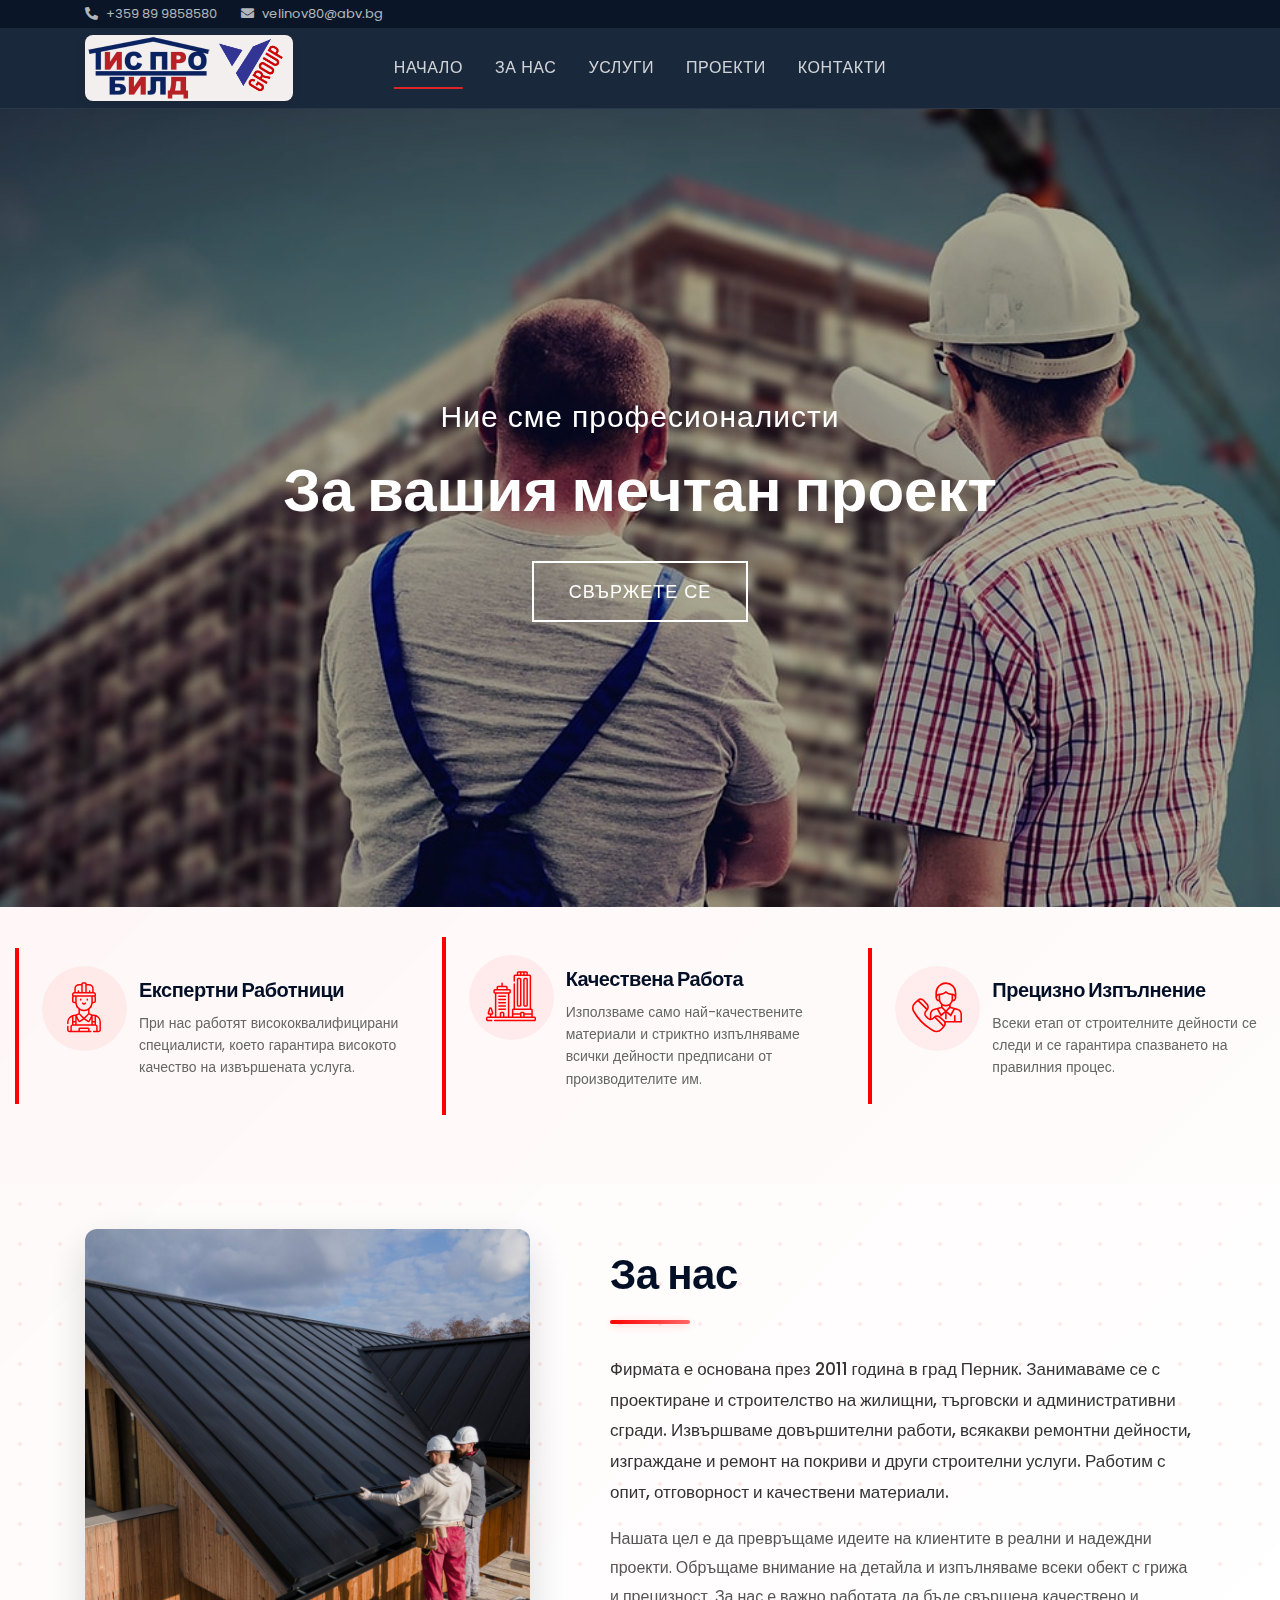
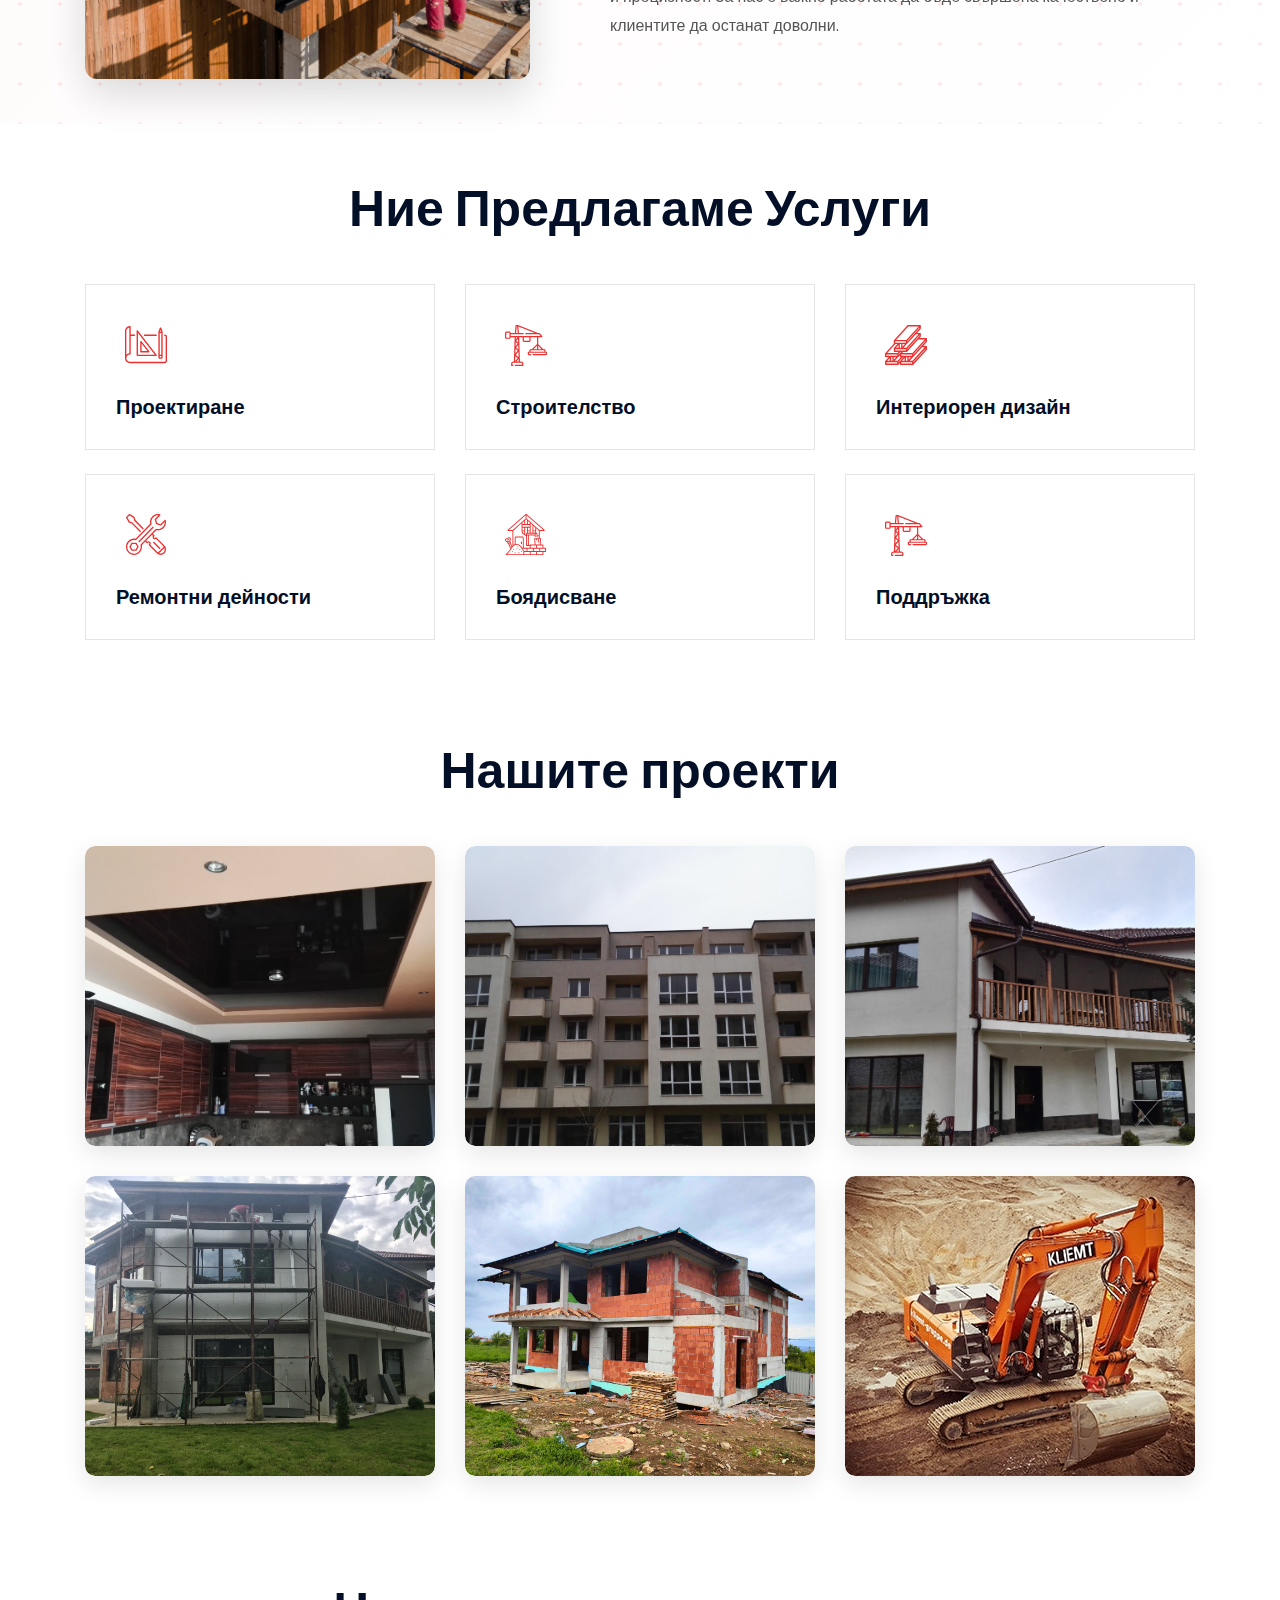
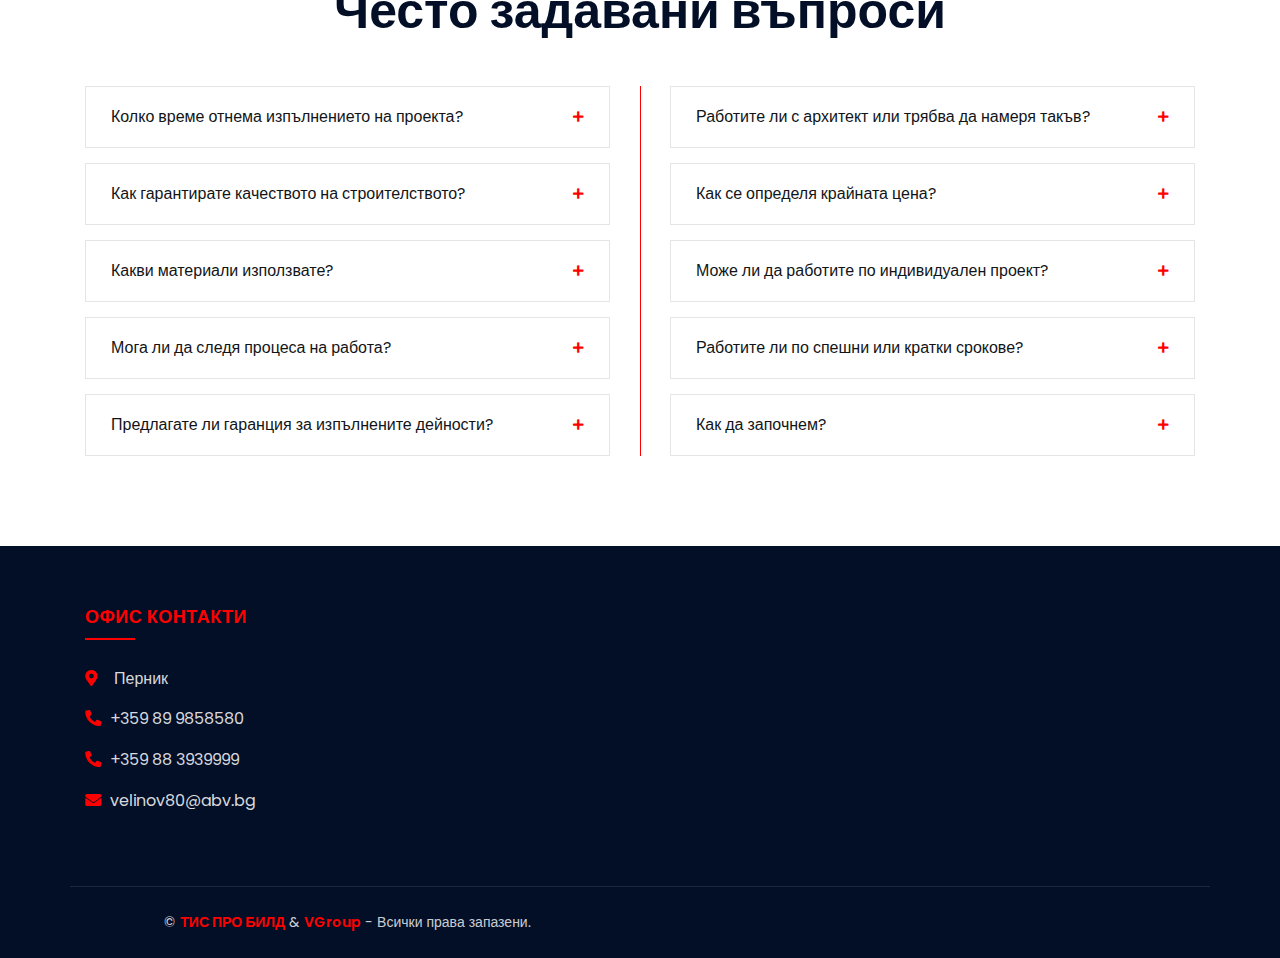
<file: index.html>
<!DOCTYPE html>
<html lang="bg">
 
  <head>
    <meta charset="utf-8" />
    <title>ТИС ПРО БИЛД & VGroup - Строителни Услуги Перник</title>
    <meta content="width=device-width, initial-scale=1.0" name="viewport" />
    <meta content="строителни услуги, строителство Перник, ремонти, покриви" name="keywords" />
    <meta content="ТИС ПРО БИЛД и VGroup - професионални строителни услуги в Перник" name="description" />

    <!-- Favicon -->
    <link href="img/tis_pro_build_logo2.png" rel="icon" />

    <!-- Google Font -->
    <link
      href="https://fonts.googleapis.com/css2?family=Poppins:wght@100;200;300;400;500;600;700;800;900&display=swap"
      rel="stylesheet"
    />

    <!-- CSS Libraries -->
    <link
      href="https://stackpath.bootstrapcdn.com/bootstrap/4.4.1/css/bootstrap.min.css"
      rel="stylesheet"
    />
    <link
      href="https://cdnjs.cloudflare.com/ajax/libs/font-awesome/5.10.0/css/all.min.css"
      rel="stylesheet"
    />
    <link href="lib/flaticon/font/flaticon.css" rel="stylesheet" />
    <link href="lib/animate/animate.min.css" rel="stylesheet" />
    <link href="lib/lightbox/css/lightbox.min.css" rel="stylesheet" />

    <!-- Template Stylesheet -->
    <link href="css/style.css" rel="stylesheet" />
  </head>

  <body>
  <!-- ===============================
HEADER
================================ -->
<header class="site-header">

  <!-- Top Bar -->
  <div class="top-bar">
    <div class="container">
      <div class="top-bar-inner">

        <div class="top-bar-contacts">
          <a href="tel:+359899858580" class="top-link">
            <i class="fa fa-phone-alt"></i>
            <span>+359 89 9858580</span>
          </a>

          <a href="mailto:velinov80@abv.bg" class="top-link">
            <i class="fa fa-envelope"></i>
            <span>velinov80@abv.bg</span>
          </a>
        </div>

      </div>
    </div>
  </div>
  <!-- Top Bar End -->

  <!-- Main Navigation -->
  <div class="main-nav">
    <div class="container">
      <nav class="nav-inner">

        <!-- Logos (two brands) -->
        <a href="index.html" class="nav-logo">
          <img src="img/tis_pro_build_logo2.png" alt="ТИС ПРО БИЛД">
          <img src="img/Vgroup_logo_big.png" alt="VGroup" class="partner-logo">
        </a>

        <!-- Desktop Menu -->
        <ul class="nav-menu">
          <li><a href="index.html" class="active">Начало</a></li>
          <li><a href="about.html">За нас</a></li>
          <li><a href="service.html">Услуги</a></li>
          <li><a href="portfolio.html">Проекти</a></li>
          <li><a href="contact.html">Контакти</a></li>
        </ul>

        <!-- CTA removed: kept header centered via CSS -->

        <!-- Mobile Toggle -->
        <button class="nav-toggle" aria-label="Toggle menu">
          <span></span>
          <span></span>
          <span></span>
        </button>

      </nav>
    </div>

    <!-- Mobile Menu -->
    <div class="mobile-menu">
      <a href="index.html">Начало</a>
      <a href="about.html">За нас</a>
      <a href="service.html">Услуги</a>
      <a href="portfolio.html">Проекти</a>
      <a href="contact.html">Контакти</a>

      <!-- mobile CTA removed -->
    </div>

  </div>
  <!-- Main Navigation End -->

</header>

<!-- Spacer to prevent layout jump -->
<div id="header-spacer" class="header-spacer"></div>

<!-- ===============================
PAGE CONTENT WRAPPER
================================ -->


      <!-- Carousel Start -->
      <div id="carousel" class="carousel slide" data-ride="carousel">
       
        <div class="carousel-inner">
          <div class="carousel-item active">
            <img src="img/carousel-3.jpg" alt="Carousel Image" />
            <div class="carousel-caption">
              <p class="animated fadeInRight">Ние сме професионалисти</p>
              <h1 class="animated fadeInLeft">За вашия мечтан проект</h1>
              <a
                class="btn animated fadeInUp"
                href="contact.html"
                >Свържете се</a
              >
            </div>
          </div>
        </div>
      </div>
      <!-- Carousel End -->
       <div class="wrapper">
     <!-- Fact Start -->
<div class="feature wow fadeInUp" data-wow-delay="0.1s">
  <div class="container-fluid"> <!-- changed from container-fluid to container -->
    <div class="row align-items-center">
      <div class="col-lg-4 col-md-6 mb-4"> <!-- added mb-4 for spacing on mobile -->
        <div class="feature-item">
          <div class="feature-icon">
            <i class="flaticon-worker"></i>
          </div>
          <div class="feature-text">
            <h3>Експертни Работници</h3>
            <p>При нас работят висококвалифицирани специалисти, което гарантира високото качество на извършената услуга.</p>
          </div>
        </div>
      </div>
      <div class="col-lg-4 col-md-6 mb-4">
        <div class="feature-item">
          <div class="feature-icon">
            <i class="flaticon-building"></i>
          </div>
          <div class="feature-text">
            <h3>Качествена Работа</h3>
            <p>Използваме само най-качествените материали и стриктно изпълняваме всички дейности предписани от производителите им.</p>
          </div>
        </div>
      </div>
      <div class="col-lg-4 col-md-12 mb-4">
        <div class="feature-item">
          <div class="feature-icon">
            <i class="flaticon-call"></i>
          </div>
          <div class="feature-text">
            <h3>Прецизно Изпълнение</h3>
            <p>Всеки етап от строителните дейности се следи и се гарантира спазването на правилния процес.</p>
          </div>
        </div>
      </div>
    </div>
  </div>
</div>
<!-- Fact End -->


    <!-- About Start -->
<div class="about wow fadeInUp" data-wow-delay="0.1s">
  <div class="container">
    <div class="row align-items-center">
      <!-- Image Column -->
      <div class="col-lg-5 col-md-6">
        <div class="about-img">
          <img src="img/full-shot-roofers-working-together-with-helmets-scaled.jpg" alt="About Image" />
        </div>
      </div>

      <!-- Text Column -->
      <div class="col-lg-7 col-md-6">
        <div class="about-text-wrapper">
          <div class="section-header text-left">
            <h2>За нас</h2>
          </div>
          <div class="about-text">
            <p>Фирмата е основана през 2011 година в град Перник. Занимаваме се с проектиране и строителство на жилищни, търговски и административни сгради. Извършваме довършителни работи, всякакви ремонтни дейности, изграждане и ремонт на покриви и други строителни услуги. Работим с опит, отговорност и качествени материали.</p>
            <p>Нашата цел е да превръщаме идеите на клиентите в реални и надеждни проекти. Обръщаме внимание на детайла и изпълняваме всеки обект с грижа и прецизност. За нас е важно работата да бъде свършена качествено и клиентите да останат доволни.</p>
          </div>
        </div>
      </div>
    </div>
  </div>
</div>
<!-- About End -->
     
<!-- Service Start -->
<div class="service">
  <div class="container">
    <div class="section-header text-center">
      <h2>Ние Предлагаме Услуги</h2>
    </div>

    <div class="row">

            <!-- Service 1 -->
      <div class="col-lg-4 col-md-6 mb-4 wow fadeInUp" data-wow-delay="0.1s">
        <div class="service-card">
          <div class="service-icon">
            <img src="img/proektirane.svg" alt="Проектиране">
          </div>
          <h3>Проектиране</h3>
        </div>
      </div>

      <!-- Service 2 -->
      <div class="col-lg-4 col-md-6 mb-4 wow fadeInUp" data-wow-delay="0.2s">
        <div class="service-card">
          <div class="service-icon">
            <img src="img/build.svg" alt="Строителство">
          </div>
          <h3>Строителство</h3>
        </div>
      </div>

      <!-- Service 3 -->
      <div class="col-lg-4 col-md-6 mb-4 wow fadeInUp" data-wow-delay="0.3s">
        <div class="service-card">
          <div class="service-icon">
            <img src="img/metal.svg" alt="Интериорен дизайн">
          </div>
          <h3>Интериорен дизайн</h3>
        </div>
      </div>

      <!-- Service 4 -->
      <div class="col-lg-4 col-md-6 mb-4 wow fadeInUp" data-wow-delay="0.4s">
        <div class="service-card">
          <div class="service-icon">
            <img src="img/remonti.svg" alt="Ремонтни дейности">
          </div>
          <h3>Ремонтни дейности</h3>
        </div>
      </div>

      <!-- Service 5 -->
      <div class="col-lg-4 col-md-6 mb-4 wow fadeInUp" data-wow-delay="0.5s">
        <div class="service-card">
          <div class="service-icon">
            <img src="img/grub_stroej.svg" alt="Боядисване">
          </div>
          <h3>Боядисване</h3>
        </div>
      </div>

      <!-- Service 6 -->
      <div class="col-lg-4 col-md-6 mb-4 wow fadeInUp" data-wow-delay="0.6s">
        <div class="service-card">
          <div class="service-icon">
            <img src="img/build%20(1).svg" alt="Поддръжка">
          </div>
          <h3>Поддръжка</h3>
        </div>
      </div>

    </div>
  </div>
</div>
<!-- Service End -->

        


            <!-- Portfolio Start -->
         <div class="portfolio">
  <div class="container">
    <div class="section-header text-center">
      <h2>Нашите проекти</h2>
    </div>

    <div class="row portfolio-container">

      <div class="col-lg-4 col-md-6 col-sm-12 portfolio-item wow fadeInUp" data-wow-delay="0.1s">
        <div class="portfolio-warp">
          <div class="portfolio-img">
            <a href="img/IMG_20151122_112834-scaled.jpg" data-lightbox="portfolio">
              <img src="img/IMG_20151122_112834-scaled.jpg" alt="Project image">
            </a>
          </div>
        </div>
      </div>

      <div class="col-lg-4 col-md-6 col-sm-12 portfolio-item wow fadeInUp" data-wow-delay="0.2s">
        <div class="portfolio-warp">
          <div class="portfolio-img">
            <a href="img/IMG_20151122_112617-scaled.jpg" data-lightbox="portfolio">
              <img src="img/IMG_20151122_112617-scaled.jpg" alt="Project image">
            </a>
          </div>
        </div>
      </div>

      <div class="col-lg-4 col-md-6 col-sm-12 portfolio-item wow fadeInUp" data-wow-delay="0.3s">
        <div class="portfolio-warp">
          <div class="portfolio-img">
            <a href="img/IMG_20151122_111918-scaled.jpg" data-lightbox="portfolio">
              <img src="img/IMG_20151122_111918-scaled.jpg" alt="Project image">
            </a>
          </div>
        </div>
      </div>

      <div class="col-lg-4 col-md-6 col-sm-12 portfolio-item wow fadeInUp" data-wow-delay="0.4s">
        <div class="portfolio-warp">
          <div class="portfolio-img">
            <a href="img/tispro_04.jpg" data-lightbox="portfolio">
              <img src="img/tispro_04.jpg" alt="Project image">
            </a>
          </div>
        </div>
      </div>

      <div class="col-lg-4 col-md-6 col-sm-12 portfolio-item wow fadeInUp" data-wow-delay="0.5s">
        <div class="portfolio-warp">
          <div class="portfolio-img">
            <a href="img/skelet.jpg" data-lightbox="portfolio">
              <img src="img/skelet.jpg" alt="Project image">
            </a>
          </div>
        </div>
      </div>

      <div class="col-lg-4 col-md-6 col-sm-12 portfolio-item wow fadeInUp" data-wow-delay="0.6s">
        <div class="portfolio-warp">
          <div class="portfolio-img">
            <a href="img/portfolio-6.jpg" data-lightbox="portfolio">
              <img src="img/portfolio-6.jpg" alt="Project image">
            </a>
          </div>
        </div>
      </div>

    </div>
  </div>
</div>
            <!-- Portfolio End -->

      

     <!-- FAQs Start -->
<div class="faqs">
  <div class="container">
    <div class="section-header text-center">
   
      <h2>Често задавани въпроси</h2>
    </div>
    <div class="row">
      <div class="col-md-6">
        <div id="accordion-1">

          <!-- 1 -->
          <div class="card wow fadeInLeft" data-wow-delay="0.1s">
            <div class="card-header">
              <a class="card-link collapsed" data-toggle="collapse" href="#collapseOne">
                Колко време отнема изпълнението на проекта?
              </a>
            </div>
            <div id="collapseOne" class="collapse" data-parent="#accordion-1">
              <div class="card-body">
                Нашият екип работи по ясно структуриран график. Още при първата среща
                получавате точна времева рамка и редовни ъпдейти, за да знаете напредъка на всеки етап.
              </div>
            </div>
          </div>

          <!-- 2 -->
          <div class="card wow fadeInLeft" data-wow-delay="0.2s">
            <div class="card-header">
              <a class="card-link collapsed" data-toggle="collapse" href="#collapseTwo">
                Как гарантирате качеството на строителството?
              </a>
            </div>
            <div id="collapseTwo" class="collapse" data-parent="#accordion-1">
              <div class="card-body">
                Всеки етап минава през строг контрол от специалисти с дългогодишен опит.
                Работим със сертифицирани материали и доказани технологии за дълготраен резултат.
              </div>
            </div>
          </div>

          <!-- 3 -->
          <div class="card wow fadeInLeft" data-wow-delay="0.3s">
            <div class="card-header">
              <a class="card-link collapsed" data-toggle="collapse" href="#collapseThree">
                Какви материали използвате?
              </a>
            </div>
            <div id="collapseThree" class="collapse" data-parent="#accordion-1">
              <div class="card-body">
                Използваме материали от утвърдени производители. Даваме няколко варианта според
                бюджета и изискванията на клиента, така че да изберем най-доброто решение.
              </div>
            </div>
          </div>

          <!-- 4 -->
          <div class="card wow fadeInLeft" data-wow-delay="0.4s">
            <div class="card-header">
              <a class="card-link collapsed" data-toggle="collapse" href="#collapseFour">
                Мога ли да следя процеса на работа?
              </a>
            </div>
            <div id="collapseFour" class="collapse" data-parent="#accordion-1">
              <div class="card-body">
                Разбира се. Предоставяме постоянна обратна връзка, снимки и информация за напредъка.
                Прозрачността е един от основните ни принципи.
              </div>
            </div>
          </div>

          <!-- 5 -->
          <div class="card wow fadeInLeft" data-wow-delay="0.5s">
            <div class="card-header">
              <a class="card-link collapsed" data-toggle="collapse" href="#collapseFive">
                Предлагате ли гаранция за изпълнените дейности?
              </a>
            </div>
            <div id="collapseFive" class="collapse" data-parent="#accordion-1">
              <div class="card-body">
                Да — предоставяме гаранция за всички извършени дейности, съобразена с техния вид.
                Работим така, че гаранцията да е просто спокойствие, а не необходимост.
              </div>
            </div>
          </div>

        </div>
      </div>

      <!-- SECOND COLUMN -->
      <div class="col-md-6">
        <div id="accordion-2">

          <!-- 6 -->
          <div class="card wow fadeInRight" data-wow-delay="0.1s">
            <div class="card-header">
              <a class="card-link collapsed" data-toggle="collapse" href="#collapseSix">
                Работите ли с архитект или трябва да намеря такъв?
              </a>
            </div>
            <div id="collapseSix" class="collapse" data-parent="#accordion-2">
              <div class="card-body">
                Разполагаме със собствени архитекти и проектанти. Ако вече имате архитект,
                работим перфектно и с външни специалисти.
              </div>
            </div>
          </div>

          <!-- 7 -->
          <div class="card wow fadeInRight" data-wow-delay="0.2s">
            <div class="card-header">
              <a class="card-link collapsed" data-toggle="collapse" href="#collapseSeven">
                Как се определя крайната цена?
              </a>
            </div>
            <div id="collapseSeven" class="collapse" data-parent="#accordion-2">
              <div class="card-body">
                След оглед и анализ на обекта изготвяме детайлна оферта без скрити такси.
                Клиентът знае предварително пълната стойност на проекта.
              </div>
            </div>
          </div>

          <!-- 8 -->
          <div class="card wow fadeInRight" data-wow-delay="0.3s">
            <div class="card-header">
              <a class="card-link collapsed" data-toggle="collapse" href="#collapseEight">
                Може ли да работите по индивидуален проект?
              </a>
            </div>
            <div id="collapseEight" class="collapse" data-parent="#accordion-2">
              <div class="card-body">
                Да — специализирани сме в персонализирани решения. Създаваме проекти,
                изцяло съобразени с желанията и стила на клиента.
              </div>
            </div>
          </div>

          <!-- 9 -->
          <div class="card wow fadeInRight" data-wow-delay="0.4s">
            <div class="card-header">
              <a class="card-link collapsed" data-toggle="collapse" href="#collapseNine">
                Работите ли по спешни или кратки срокове?
              </a>
            </div>
            <div id="collapseNine" class="collapse" data-parent="#accordion-2">
              <div class="card-body">
                Когато спецификата позволява, мобилизираме допълнителни екипи за ускорено
                изпълнение — без компромис с качеството.
              </div>
            </div>
          </div>

          <!-- 10 -->
          <div class="card wow fadeInRight" data-wow-delay="0.5s">
            <div class="card-header">
              <a class="card-link collapsed" data-toggle="collapse" href="#collapseTen">
                Как да започнем?
              </a>
            </div>
            <div id="collapseTen" class="collapse" data-parent="#accordion-2">
              <div class="card-body">
                Свържете се с нас. Ще обсъдим вашите идеи,
                ще предложим най-доброто решение и ще подготвим точна оферта.
              </div>
            </div>
          </div>

        </div>
      </div>

    </div>
  </div>
</div>
<!-- FAQs End -->


     

     <!-- Footer Start -->
      <div class="footer wow fadeIn" data-wow-delay="0.3s">
        <div class="container">
          <div class="row">
            <div class="col-md-6 col-lg-3">
              <div class="footer-contact">
                <h2>Офис Контакти</h2>
                <p><i class="fa fa-map-marker-alt"></i> Перник</p>
                <p><i class="fa fa-phone-alt"></i>+359 89 9858580</p>
                <p><i class="fa fa-phone-alt"></i>+359 88 3939999</p>
                <p><i class="fa fa-envelope"></i>velinov80@abv.bg</p>
              </div>
            </div>
          </div>
        </div>
        <div class="container copyright">
          <div class="row">
            <div class="col-md-6">
            <p>&copy; <strong>ТИС ПРО БИЛД</strong> & <strong>VGroup</strong> - Всички права запазени.</p>
            </div>
            <div class="col-md-6">
              <!-- Credit link остава според лиценза -->
            </div>
          </div>
        </div>
      </div>
      <!-- Footer End -->

      <a href="#" class="back-to-top"><i class="fa fa-chevron-up"></i></a>
    </div>

    <!-- JavaScript Libraries -->
    <script src="https://code.jquery.com/jquery-3.4.1.min.js"></script>
    <script src="https://stackpath.bootstrapcdn.com/bootstrap/4.4.1/js/bootstrap.bundle.min.js"></script>
    <script src="lib/easing/easing.min.js"></script>
    <script src="lib/wow/wow.min.js"></script>
    
   
    <script src="lib/lightbox/js/lightbox.min.js"></script>
    
    
    

    <!-- Template Javascript -->

<script>
document.addEventListener('DOMContentLoaded', () => {
  const header = document.querySelector('.site-header');
  const spacer = document.getElementById('header-spacer');
  const scrollTopBtn = document.querySelector('.back-to-top');
  const navToggle = document.querySelector('.nav-toggle');
  const mobileMenu = document.querySelector('.mobile-menu');

  const triggerHeight = header ? header.offsetTop : 0; // only main nav

  // Scroll event
  window.addEventListener('scroll', () => {
    const scrollY = window.scrollY;

    // Fix main nav only
    if (header) {
      if (scrollY > triggerHeight) {
        header.classList.add('is-fixed');
        if (spacer) spacer.classList.add('active');
      } else {
        header.classList.remove('is-fixed');
        if (spacer) spacer.classList.remove('active');
      }
    }

    // Show scroll-to-top button (uses the anchor with class .back-to-top)
    if (scrollTopBtn) scrollTopBtn.style.display = scrollY > 300 ? 'block' : 'none';
  });

  // Scroll-to-top click
  if (scrollTopBtn) {
    scrollTopBtn.addEventListener('click', (e) => {
      e.preventDefault();
      window.scrollTo({ top: 0, behavior: 'smooth' });
    });
  }

  // Mobile menu toggle
  if (navToggle) {
    navToggle.addEventListener('click', () => {
      if (mobileMenu) mobileMenu.classList.toggle('active');
      navToggle.classList.toggle('open');
    });
  }

  // Close mobile menu on link click
  if (mobileMenu && navToggle) {
    mobileMenu.querySelectorAll('a').forEach(link => {
      link.addEventListener('click', () => {
        mobileMenu.classList.remove('active');
        navToggle.classList.remove('open');
      });
    });
  }
});
</script>
</file>
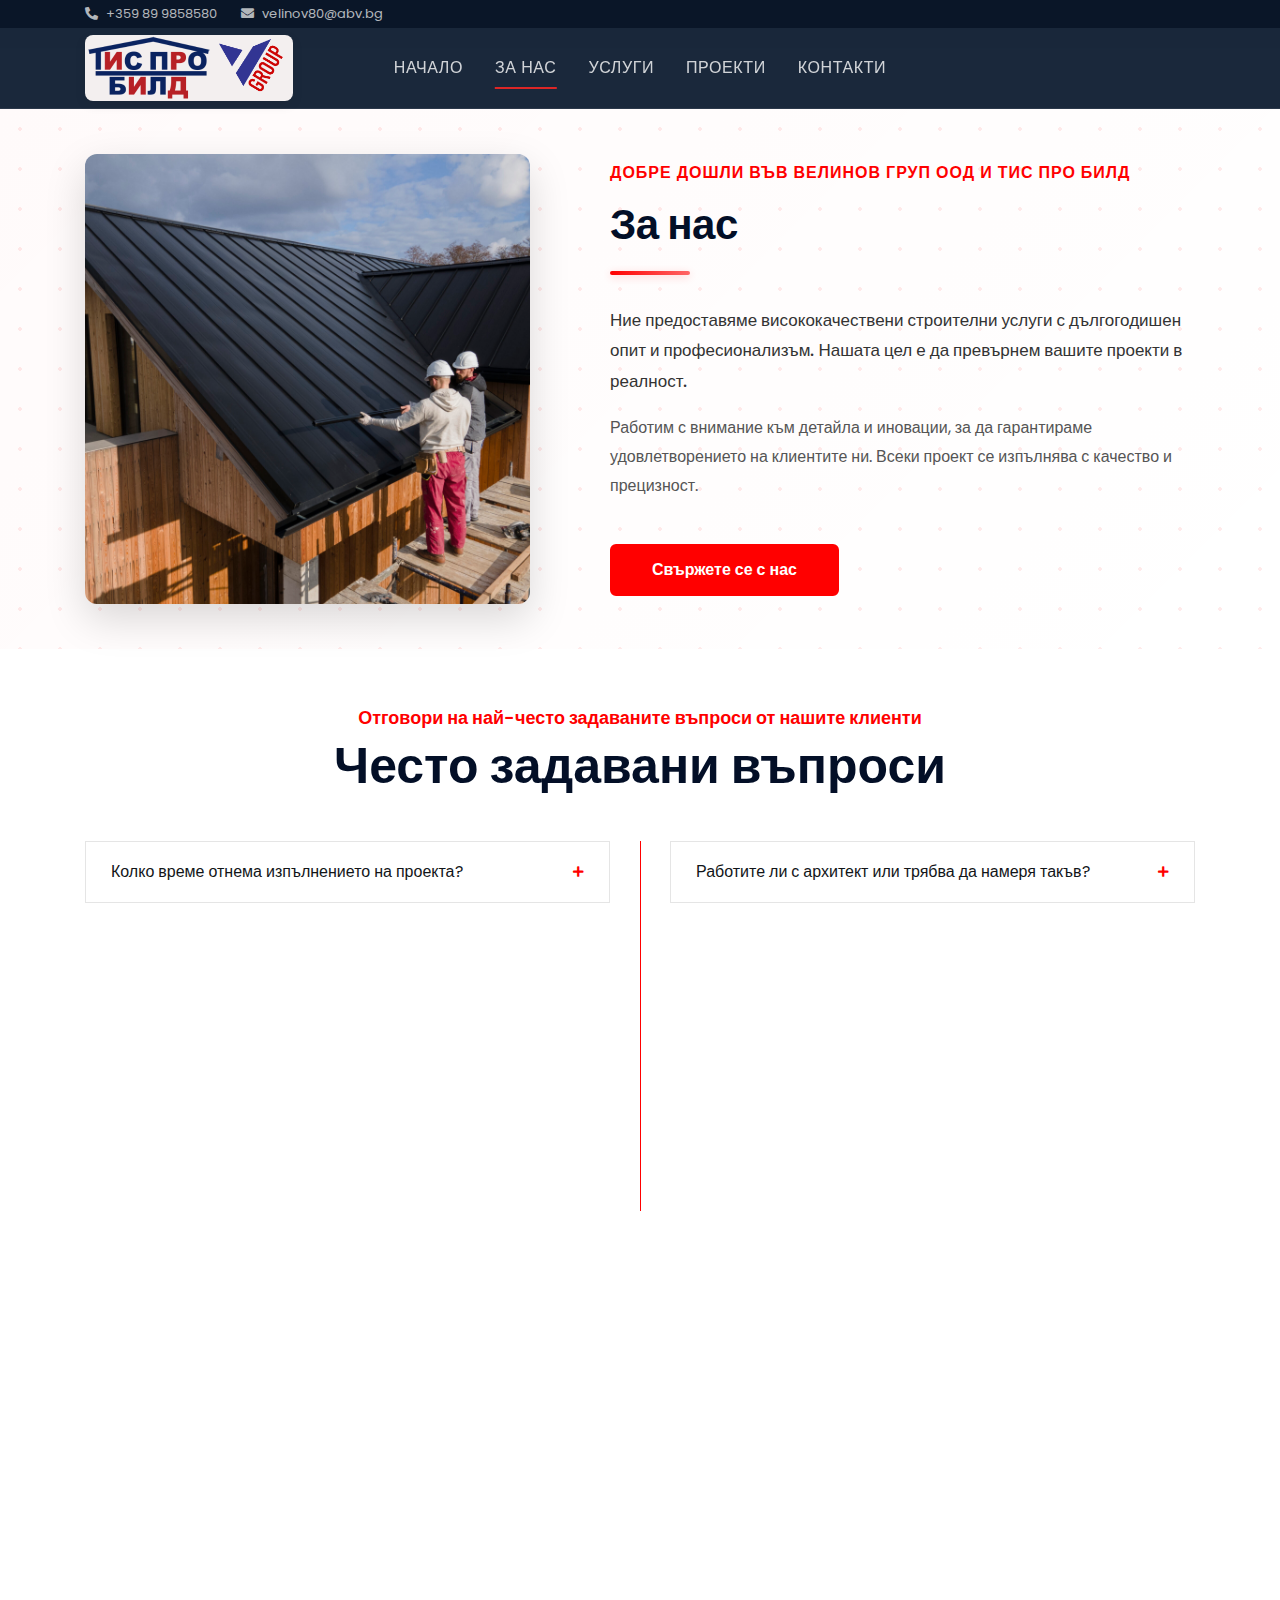
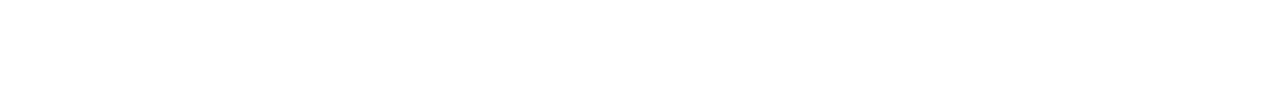
<file: about.html>
<!DOCTYPE html>
<html lang="bg">
 
  <head>
    <meta charset="utf-8" />
    <title>ТИС ПРО БИЛД & VGroup - Строителни Услуги Перник</title>
    <meta content="width=device-width, initial-scale=1.0" name="viewport" />
    <meta content="строителни услуги, строителство Перник, ремонти, покриви" name="keywords" />
    <meta content="ТИС ПРО БИЛД и VGroup - професионални строителни услуги в Перник" name="description" />

    <!-- Favicon -->
    <link href="img/tis_pro_build_logo2.png" rel="icon" />

    <!-- Google Font -->
    <link
      href="https://fonts.googleapis.com/css2?family=Poppins:wght@100;200;300;400;500;600;700;800;900&display=swap"
      rel="stylesheet"
    />

    <!-- CSS Libraries -->
    <link
      href="https://stackpath.bootstrapcdn.com/bootstrap/4.4.1/css/bootstrap.min.css"
      rel="stylesheet"
    />
    <link
      href="https://cdnjs.cloudflare.com/ajax/libs/font-awesome/5.10.0/css/all.min.css"
      rel="stylesheet"
    />
    <link href="lib/flaticon/font/flaticon.css" rel="stylesheet" />
    <link href="lib/animate/animate.min.css" rel="stylesheet" />
    <link href="lib/lightbox/css/lightbox.min.css" rel="stylesheet" />

    <!-- Template Stylesheet -->
    <link href="css/style.css" rel="stylesheet" />
  </head>

  <body>
     <!-- ===============================
HEADER
================================ -->
<header class="site-header">

  <!-- Top Bar -->
  <div class="top-bar">
    <div class="container">
      <div class="top-bar-inner">

        <div class="top-bar-contacts">
          <a href="tel:+359899858580" class="top-link">
            <i class="fa fa-phone-alt"></i>
            <span>+359 89 9858580</span>
          </a>

          <a href="mailto:velinov80@abv.bg" class="top-link">
            <i class="fa fa-envelope"></i>
            <span>velinov80@abv.bg</span>
          </a>
        </div>

      </div>
    </div>
  </div>
  <!-- Top Bar End -->

  <!-- Main Navigation -->
  <div class="main-nav">
    <div class="container">
      <nav class="nav-inner">

        <!-- Logos (two brands) -->
        <a href="index.html" class="nav-logo">
          <img src="img/tis_pro_build_logo2.png" alt="ТИС ПРО БИЛД">
          <img src="img/Vgroup_logo_big.png" alt="VGroup" class="partner-logo">
        </a>

        <!-- Desktop Menu -->
        <ul class="nav-menu">
          <li><a href="index.html" >Начало</a></li>
          <li><a href="about.html" class="active">За нас</a></li>
          <li><a href="service.html">Услуги</a></li>
          <li><a href="portfolio.html">Проекти</a></li>
          <li><a href="contact.html">Контакти</a></li>
        </ul>

        

        <!-- Mobile Toggle -->
        <button class="nav-toggle" aria-label="Toggle menu">
          <span></span>
          <span></span>
          <span></span>
        </button>

      </nav>
    </div>

    <!-- Mobile Menu -->
    <div class="mobile-menu">
      <a href="index.html">Начало</a>
      <a href="about.html">За нас</a>
      <a href="service.html">Услуги</a>
      <a href="portfolio.html">Проекти</a>
      <a href="contact.html">Контакти</a>

    </div>

  </div>
  <!-- Main Navigation End -->

</header>

<!-- Spacer to prevent layout jump -->
<div id="header-spacer" class="header-spacer"></div>

<!-- ===============================
PAGE CONTENT WRAPPER
================================ -->
<div class="wrapper">

     

      <!-- About Start -->
      <div class="about wow fadeInUp" data-wow-delay="0.1s">
        <div class="container">
          <div class="row align-items-center">
            <div class="col-lg-5 col-md-6">
              <div class="about-img">
                <img
                  src="img/full-shot-roofers-working-together-with-helmets-scaled.jpg"
                  alt="За нас"
                />
              </div>
            </div>
            <div class="col-lg-7 col-md-6">
              <div class="about-text-wrapper">
                <div class="section-header text-left">
                  <p>Добре дошли във Велинов Груп ООД и ТИС ПРО БИЛД</p>
                  <h2>За нас</h2>
                </div>
                <div class="about-text">
                  <p>
                    Ние предоставяме висококачествени строителни услуги с
                    дългогодишен опит и професионализъм. Нашата цел е да превърнем
                    вашите проекти в реалност.
                  </p>
                  <p>
                    Работим с внимание към детайла и иновации, за да гарантираме
                    удовлетворението на клиентите ни. Всеки проект се изпълнява с
                    качество и прецизност.
                  </p>
                </div>
                <div class="about-btn">
                  <a href="contact.html" class="btn">Свържете се с нас</a>
                </div>
              </div>
            </div>
          </div>
        </div>
      </div>
      <!-- About End -->

     
     

      <!-- FAQs Start -->
      <div class="faqs">
        <div class="container">
          <div class="section-header text-center">
            <p>Отговори на най-често задаваните въпроси от нашите клиенти</p>
            <h2>Често задавани въпроси</h2>
          </div>
          <div class="row">
            <div class="col-md-6">
              <div id="accordion-1">
                <!-- 1 -->
                <div class="card wow fadeInLeft" data-wow-delay="0.1s">
                  <div class="card-header">
                    <a
                      class="card-link collapsed"
                      data-toggle="collapse"
                      href="#collapseOne"
                    >
                      Колко време отнема изпълнението на проекта?
                    </a>
                  </div>
                  <div
                    id="collapseOne"
                    class="collapse"
                    data-parent="#accordion-1"
                  >
                    <div class="card-body">
                      Нашият екип работи по ясно структуриран график. Още при
                      първата среща получавате точна времева рамка и редовни
                      ъпдейти, за да знаете напредъка на всеки етап.
                    </div>
                  </div>
                </div>

                <!-- 2 -->
                <div class="card wow fadeInLeft" data-wow-delay="0.2s">
                  <div class="card-header">
                    <a
                      class="card-link collapsed"
                      data-toggle="collapse"
                      href="#collapseTwo"
                    >
                      Как гарантирате качеството на строителството?
                    </a>
                  </div>
                  <div
                    id="collapseTwo"
                    class="collapse"
                    data-parent="#accordion-1"
                  >
                    <div class="card-body">
                      Всеки етап минава през строг контрол от специалисти с
                      дългогодишен опит. Работим със сертифицирани материали и
                      доказани технологии за дълготраен резултат.
                    </div>
                  </div>
                </div>

                <!-- 3 -->
                <div class="card wow fadeInLeft" data-wow-delay="0.3s">
                  <div class="card-header">
                    <a
                      class="card-link collapsed"
                      data-toggle="collapse"
                      href="#collapseThree"
                    >
                      Какви материали използвате?
                    </a>
                  </div>
                  <div
                    id="collapseThree"
                    class="collapse"
                    data-parent="#accordion-1"
                  >
                    <div class="card-body">
                      Използваме материали от утвърдени производители. Даваме
                      няколко варианта според бюджета и изискванията на клиента,
                      така че да изберем най-доброто решение.
                    </div>
                  </div>
                </div>

                <!-- 4 -->
                <div class="card wow fadeInLeft" data-wow-delay="0.4s">
                  <div class="card-header">
                    <a
                      class="card-link collapsed"
                      data-toggle="collapse"
                      href="#collapseFour"
                    >
                      Мога ли да следя процеса на работа?
                    </a>
                  </div>
                  <div
                    id="collapseFour"
                    class="collapse"
                    data-parent="#accordion-1"
                  >
                    <div class="card-body">
                      Разбира се. Предоставяме постоянна обратна връзка, снимки
                      и информация за напредъка. Прозрачността е един от
                      основните ни принципи.
                    </div>
                  </div>
                </div>

                <!-- 5 -->
                <div class="card wow fadeInLeft" data-wow-delay="0.5s">
                  <div class="card-header">
                    <a
                      class="card-link collapsed"
                      data-toggle="collapse"
                      href="#collapseFive"
                    >
                      Предлагате ли гаранция за изпълнените дейности?
                    </a>
                  </div>
                  <div
                    id="collapseFive"
                    class="collapse"
                    data-parent="#accordion-1"
                  >
                    <div class="card-body">
                      Да — предоставяме гаранция за всички извършени дейности,
                      съобразена с техния вид. Работим така, че гаранцията да е
                      просто спокойствие, а не необходимост.
                    </div>
                  </div>
                </div>
              </div>
            </div>

            <!-- SECOND COLUMN -->
            <div class="col-md-6">
              <div id="accordion-2">
                <!-- 6 -->
                <div class="card wow fadeInRight" data-wow-delay="0.1s">
                  <div class="card-header">
                    <a
                      class="card-link collapsed"
                      data-toggle="collapse"
                      href="#collapseSix"
                    >
                      Работите ли с архитект или трябва да намеря такъв?
                    </a>
                  </div>
                  <div
                    id="collapseSix"
                    class="collapse"
                    data-parent="#accordion-2"
                  >
                    <div class="card-body">
                      Разполагаме със собствени архитекти и проектанти. Ако вече
                      имате архитект, работим перфектно и с външни специалисти.
                    </div>
                  </div>
                </div>

                <!-- 7 -->
                <div class="card wow fadeInRight" data-wow-delay="0.2s">
                  <div class="card-header">
                    <a
                      class="card-link collapsed"
                      data-toggle="collapse"
                      href="#collapseSeven"
                    >
                      Как се определя крайната цена?
                    </a>
                  </div>
                  <div
                    id="collapseSeven"
                    class="collapse"
                    data-parent="#accordion-2"
                  >
                    <div class="card-body">
                      След оглед и анализ на обекта изготвяме детайлна оферта
                      без скрити такси. Клиентът знае предварително пълната
                      стойност на проекта.
                    </div>
                  </div>
                </div>

                <!-- 8 -->
                <div class="card wow fadeInRight" data-wow-delay="0.3s">
                  <div class="card-header">
                    <a
                      class="card-link collapsed"
                      data-toggle="collapse"
                      href="#collapseEight"
                    >
                      Може ли да работите по индивидуален проект?
                    </a>
                  </div>
                  <div
                    id="collapseEight"
                    class="collapse"
                    data-parent="#accordion-2"
                  >
                    <div class="card-body">
                      Да — специализирани сме в персонализирани решения.
                      Създаваме проекти, изцяло съобразени с желанията и стила
                      на клиента.
                    </div>
                  </div>
                </div>

                <!-- 9 -->
                <div class="card wow fadeInRight" data-wow-delay="0.4s">
                  <div class="card-header">
                    <a
                      class="card-link collapsed"
                      data-toggle="collapse"
                      href="#collapseNine"
                    >
                      Работите ли по спешни или кратки срокове?
                    </a>
                  </div>
                  <div
                    id="collapseNine"
                    class="collapse"
                    data-parent="#accordion-2"
                  >
                    <div class="card-body">
                      Когато спецификата позволява, мобилизираме допълнителни
                      екипи за ускорено изпълнение — без компромис с качеството.
                    </div>
                  </div>
                </div>

                <!-- 10 -->
                <div class="card wow fadeInRight" data-wow-delay="0.5s">
                  <div class="card-header">
                    <a
                      class="card-link collapsed"
                      data-toggle="collapse"
                      href="#collapseTen"
                    >
                      Как да започнем?
                    </a>
                  </div>
                  <div
                    id="collapseTen"
                    class="collapse"
                    data-parent="#accordion-2"
                  >
                    <div class="card-body">
                      Свържете се с нас. Ще обсъдим
                      вашите идеи, ще предложим най-доброто решение и ще
                      подготвим точна оферта.
                    </div>
                  </div>
                </div>
              </div>
            </div>
          </div>
        </div>
      </div>
      <!-- FAQs End -->

      <!-- Footer Start -->
      <div class="footer wow fadeIn" data-wow-delay="0.3s">
        <div class="container">
          <div class="row">
            <div class="col-md-6 col-lg-3">
              <div class="footer-contact">
                <h2>Офис Контакти</h2>
                <p><i class="fa fa-map-marker-alt"></i> Перник</p>
                <p><i class="fa fa-phone-alt"></i>+359 89 9858580</p>
                <p><i class="fa fa-phone-alt"></i>+359 88 3939999</p>
                <p><i class="fa fa-envelope"></i>velinov80@abv.bg</p>
              </div>
            </div>
          </div>
        </div>
        <div class="container copyright">
          <div class="row">
            <div class="col-md-6">
             <p>&copy; <strong>ТИС ПРО БИЛД</strong> & <strong>VGroup</strong> - Всички права запазени.</p>
            </div>
            <div class="col-md-6">
              <!-- Credit link остава според лиценза -->
            </div>
          </div>
        </div>
      </div>
      <!-- Footer End -->

      <a href="#" class="back-to-top"><i class="fa fa-chevron-up"></i></a>
    </div>

   <!-- JavaScript Libraries -->
<script src="https://code.jquery.com/jquery-3.4.1.min.js"></script>
<script src="https://stackpath.bootstrapcdn.com/bootstrap/4.4.1/js/bootstrap.bundle.min.js"></script>
<script src="lib/easing/easing.min.js"></script>
<script src="lib/wow/wow.min.js"></script>
<script src="lib/lightbox/js/lightbox.min.js"></script>

    <!-- Template Javascript -->
    <script src="js/main.js"></script>

    <script>
document.addEventListener('DOMContentLoaded', () => {
  const header = document.querySelector('.site-header');
  const spacer = document.getElementById('header-spacer');
  const scrollTopBtn = document.querySelector('.back-to-top');
  const navToggle = document.querySelector('.nav-toggle');
  const mobileMenu = document.querySelector('.mobile-menu');

  const triggerHeight = header ? header.offsetTop : 0;

  // Scroll event
  window.addEventListener('scroll', () => {
    const scrollY = window.scrollY;

    // Fix main nav only
    if (header) {
      if (scrollY > triggerHeight) {
        header.classList.add('is-fixed');
        if (spacer) spacer.classList.add('active');
      } else {
        header.classList.remove('is-fixed');
        if (spacer) spacer.classList.remove('active');
      }
    }

    // Show scroll-to-top button
    if (scrollTopBtn) scrollTopBtn.style.display = scrollY > 300 ? 'block' : 'none';
  });

  // Scroll-to-top click
  if (scrollTopBtn) {
    scrollTopBtn.addEventListener('click', (e) => {
      e.preventDefault();
      window.scrollTo({ top: 0, behavior: 'smooth' });
    });
  }

  // Mobile menu toggle
  if (navToggle) {
    navToggle.addEventListener('click', () => {
      if (mobileMenu) mobileMenu.classList.toggle('active');
      navToggle.classList.toggle('open');
    });
  }

  // Close mobile menu on link click
  if (mobileMenu && navToggle) {
    mobileMenu.querySelectorAll('a').forEach(link => {
      link.addEventListener('click', () => {
        mobileMenu.classList.remove('active');
        navToggle.classList.remove('open');
      });
    });
  }
});
</script>
  </body>
</html>
</file>
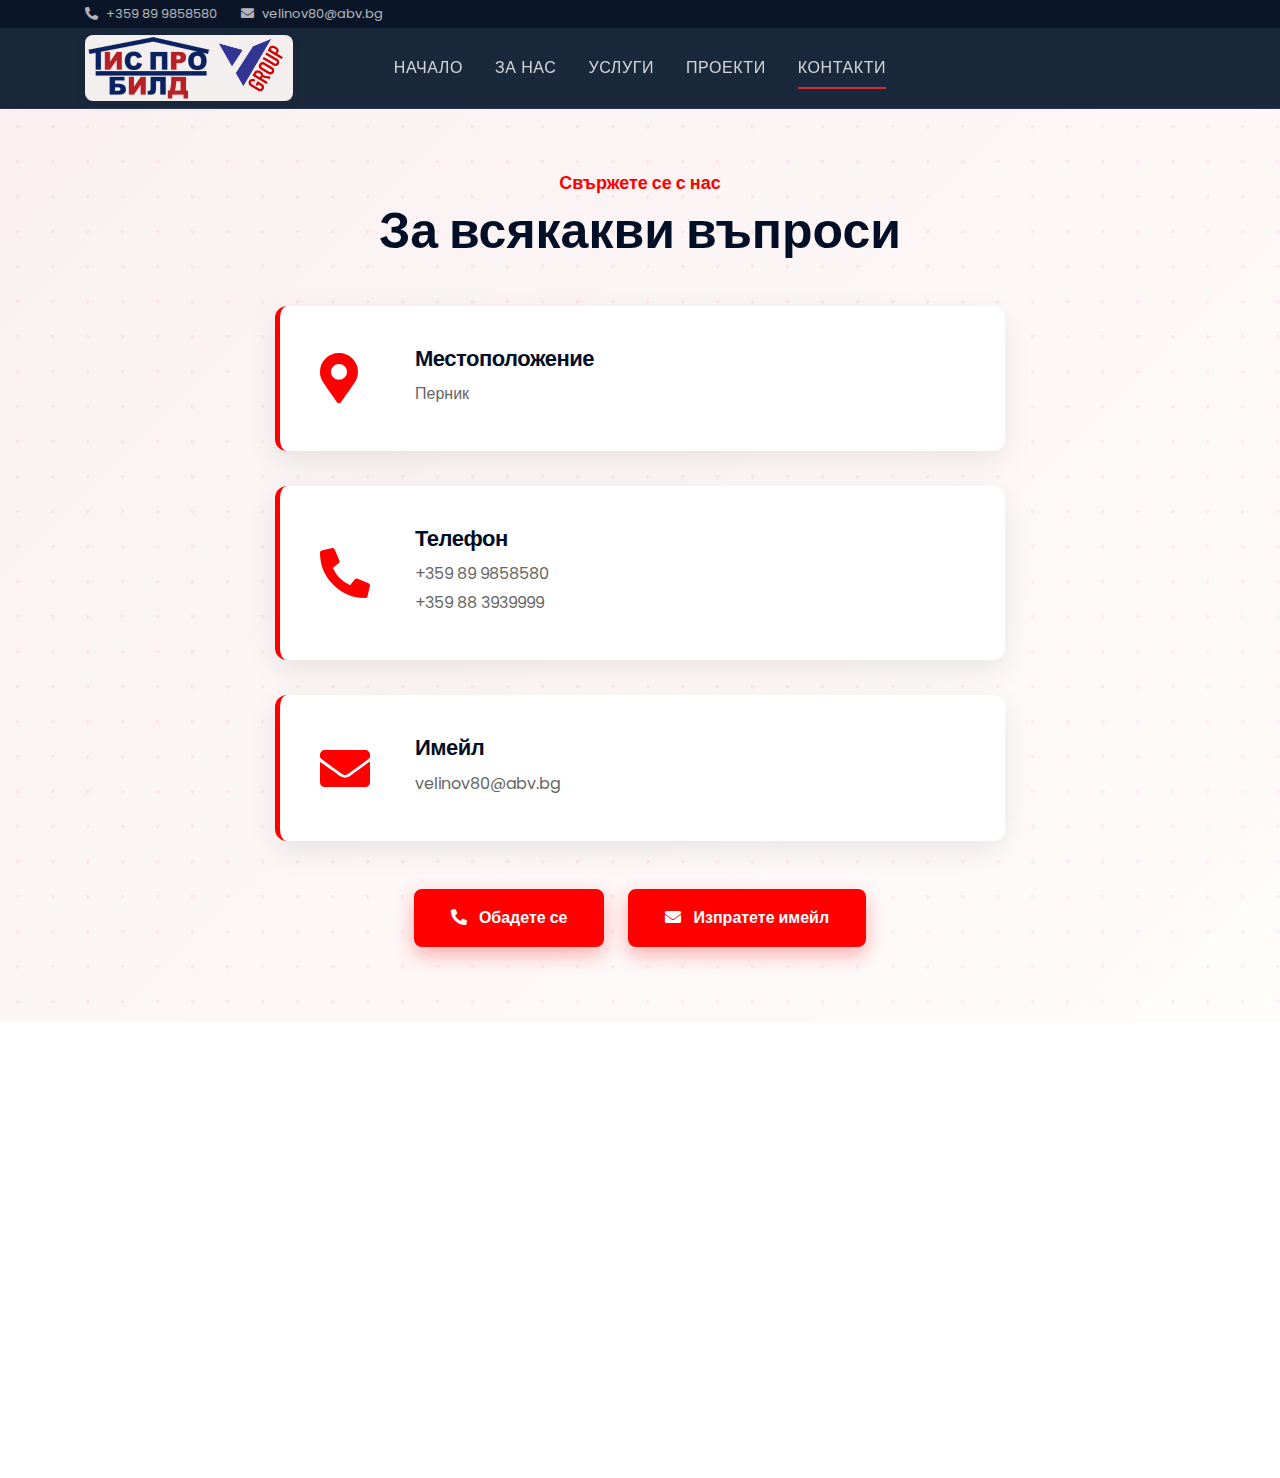
<file: contact.html>
<!DOCTYPE html>
<html lang="bg">
 
  <head>
    <meta charset="utf-8" />
    <title>ТИС ПРО БИЛД & VGroup - Строителни Услуги Перник</title>
    <meta content="width=device-width, initial-scale=1.0" name="viewport" />
    <meta content="строителни услуги, строителство Перник, ремонти, покриви" name="keywords" />
    <meta content="ТИС ПРО БИЛД и VGroup - професионални строителни услуги в Перник" name="description" />

    <!-- Favicon -->
    <link href="img/tis_pro_build_logo2.png" rel="icon" />
    <!-- Google Font -->
    <link
      href="https://fonts.googleapis.com/css2?family=Poppins:wght@100;200;300;400;500;600;700;800;900&display=swap"
      rel="stylesheet"
    />

    <!-- CSS Libraries -->
    <link
      href="https://stackpath.bootstrapcdn.com/bootstrap/4.4.1/css/bootstrap.min.css"
      rel="stylesheet"
    />
    <link
      href="https://cdnjs.cloudflare.com/ajax/libs/font-awesome/5.10.0/css/all.min.css"
      rel="stylesheet"
    />
    <link href="lib/flaticon/font/flaticon.css" rel="stylesheet" />
    <link href="lib/animate/animate.min.css" rel="stylesheet" />
    <link href="lib/lightbox/css/lightbox.min.css" rel="stylesheet" />

    <!-- Template Stylesheet -->
    <link href="css/style.css" rel="stylesheet" />
  </head>

  <body>
     <!-- ===============================
HEADER
================================ -->
<header class="site-header">

  <!-- Top Bar -->
  <div class="top-bar">
    <div class="container">
      <div class="top-bar-inner">

        <div class="top-bar-contacts">
          <a href="tel:+359899858580" class="top-link">
            <i class="fa fa-phone-alt"></i>
            <span>+359 89 9858580</span>
          </a>

          <a href="mailto:velinov80@abv.bg" class="top-link">
            <i class="fa fa-envelope"></i>
            <span>velinov80@abv.bg</span>
          </a>
        </div>

      </div>
    </div>
  </div>
  <!-- Top Bar End -->

  <!-- Main Navigation -->
  <div class="main-nav">
    <div class="container">
      <nav class="nav-inner">

        <!-- Logos (two brands) -->
        <a href="index.html" class="nav-logo">
          <img src="img/tis_pro_build_logo2.png" alt="ТИС ПРО БИЛД">
          <img src="img/Vgroup_logo_big.png" alt="VGroup" class="partner-logo">
        </a>

        <!-- Desktop Menu -->
        <ul class="nav-menu">
          <li><a href="index.html" >Начало</a></li>
          <li><a href="about.html">За нас</a></li>
          <li><a href="service.html">Услуги</a></li>
          <li><a href="portfolio.html">Проекти</a></li>
          <li><a href="contact.html" class="active">Контакти</a></li>
        </ul>

        <!-- CTA removed: kept header centered via CSS -->

        <!-- Mobile Toggle -->
        <button class="nav-toggle" aria-label="Toggle menu">
          <span></span>
          <span></span>
          <span></span>
        </button>

      </nav>
    </div>

    <!-- Mobile Menu -->
    <div class="mobile-menu">
      <a href="index.html">Начало</a>
      <a href="about.html">За нас</a>
      <a href="service.html">Услуги</a>
      <a href="portfolio.html">Проекти</a>
      <a href="contact.html">Контакти</a>

      <!-- mobile CTA removed -->
    </div>

  </div>
  <!-- Main Navigation End -->

</header>

<!-- Spacer to prevent layout jump -->
<div id="header-spacer" class="header-spacer"></div>

<!-- ===============================
PAGE CONTENT WRAPPER
================================ -->
<div class="wrapper">

 

     <!-- Contact Start -->
<div class="contact wow fadeInUp">
  <div class="container">
    <div class="section-header text-center">
      <p>Свържете се с нас</p>
      <h2 class="mb-3">За всякакви въпроси</h2>
    </div>
    <div class="row justify-content-center">
      <div class="col-lg-8">
        <div class="contact-info">
          <div class="contact-item">
            <i class="fa fa-map-marker-alt"></i>
            <div class="contact-text">
              <h2>Местоположение</h2>
              <p>Перник</p>
            </div>
          </div>
          <div class="contact-item">
            <i class="fa fa-phone-alt"></i>
            <div class="contact-text">
              <h2>Телефон</h2>
              <p>+359 89 9858580</p>
              <p>+359 88 3939999</p>
            </div>
          </div>
          <div class="contact-item">
            <i class="fa fa-envelope"></i>
            <div class="contact-text">
              <h2>Имейл</h2>
              <p>velinov80@abv.bg</p>
            </div>
          </div>
        </div>
        
        <!-- Call to action buttons -->
        <div class="text-center mt-5">
          <a href="tel:+359899858580" class="btn" style="margin: 0 10px 15px 10px; display: inline-block; padding: 15px 35px;">
            <i class="fa fa-phone-alt"></i> Обадете се
          </a>
          <a href="mailto:velinov80@abv.bg" class="btn" style="margin: 0 10px 15px 10px; display: inline-block; padding: 15px 35px;">
            <i class="fa fa-envelope"></i> Изпратете имейл
          </a>
        </div>
      </div>
    </div>
  </div>
</div>
<!-- Contact End -->

      <!-- Footer Start -->
      <div class="footer wow fadeIn" data-wow-delay="0.3s">
        <div class="container">
          <div class="row">
            <div class="col-md-6 col-lg-3">
              <div class="footer-contact">
                <h2>Офис Контакти</h2>
                <p><i class="fa fa-map-marker-alt"></i> Перник</p>
                <p><i class="fa fa-phone-alt"></i>+359 89 9858580</p>
                <p><i class="fa fa-phone-alt"></i>+359 88 3939999</p>
                <p><i class="fa fa-envelope"></i>velinov80@abv.bg</p>
              </div>
            </div>
          </div>
        </div>
        <div class="container copyright">
          <div class="row">
            <div class="col-md-6">
             <p>&copy; <strong>ТИС ПРО БИЛД</strong> & <strong>VGroup</strong> - Всички права запазени.</p>
            </div>
            <div class="col-md-6">
              <!-- Credit link остава според лиценза -->
            </div>
          </div>
        </div>
      </div>
      <!-- Footer End -->

      <a href="#" class="back-to-top"><i class="fa fa-chevron-up"></i></a>
    </div>

    <!-- JavaScript Libraries -->
    <script src="https://code.jquery.com/jquery-3.4.1.min.js"></script>
    <script src="https://stackpath.bootstrapcdn.com/bootstrap/4.4.1/js/bootstrap.bundle.min.js"></script>
    <script src="lib/easing/easing.min.js"></script>
    <script src="lib/wow/wow.min.js"></script>
    
    
    <script src="lib/lightbox/js/lightbox.min.js"></script>

    <!-- Template Javascript -->
    <script src="js/main.js"></script>

    <script>
document.addEventListener('DOMContentLoaded', () => {
  const header = document.querySelector('.site-header');
  const spacer = document.getElementById('header-spacer');
  const scrollTopBtn = document.querySelector('.back-to-top');
  const navToggle = document.querySelector('.nav-toggle');
  const mobileMenu = document.querySelector('.mobile-menu');

  const triggerHeight = header ? header.offsetTop : 0;

  // Scroll event
  window.addEventListener('scroll', () => {
    const scrollY = window.scrollY;

    // Fix main nav only
    if (header) {
      if (scrollY > triggerHeight) {
        header.classList.add('is-fixed');
        if (spacer) spacer.classList.add('active');
      } else {
        header.classList.remove('is-fixed');
        if (spacer) spacer.classList.remove('active');
      }
    }

    // Show scroll-to-top button
    if (scrollTopBtn) scrollTopBtn.style.display = scrollY > 300 ? 'block' : 'none';
  });

  // Scroll-to-top click
  if (scrollTopBtn) {
    scrollTopBtn.addEventListener('click', (e) => {
      e.preventDefault();
      window.scrollTo({ top: 0, behavior: 'smooth' });
    });
  }

  // Mobile menu toggle
  if (navToggle) {
    navToggle.addEventListener('click', () => {
      if (mobileMenu) mobileMenu.classList.toggle('active');
      navToggle.classList.toggle('open');
    });
  }

  // Close mobile menu on link click
  if (mobileMenu && navToggle) {
    mobileMenu.querySelectorAll('a').forEach(link => {
      link.addEventListener('click', () => {
        mobileMenu.classList.remove('active');
        navToggle.classList.remove('open');
      });
    });
  }
});
</script>
  </body>
</html>
</file>
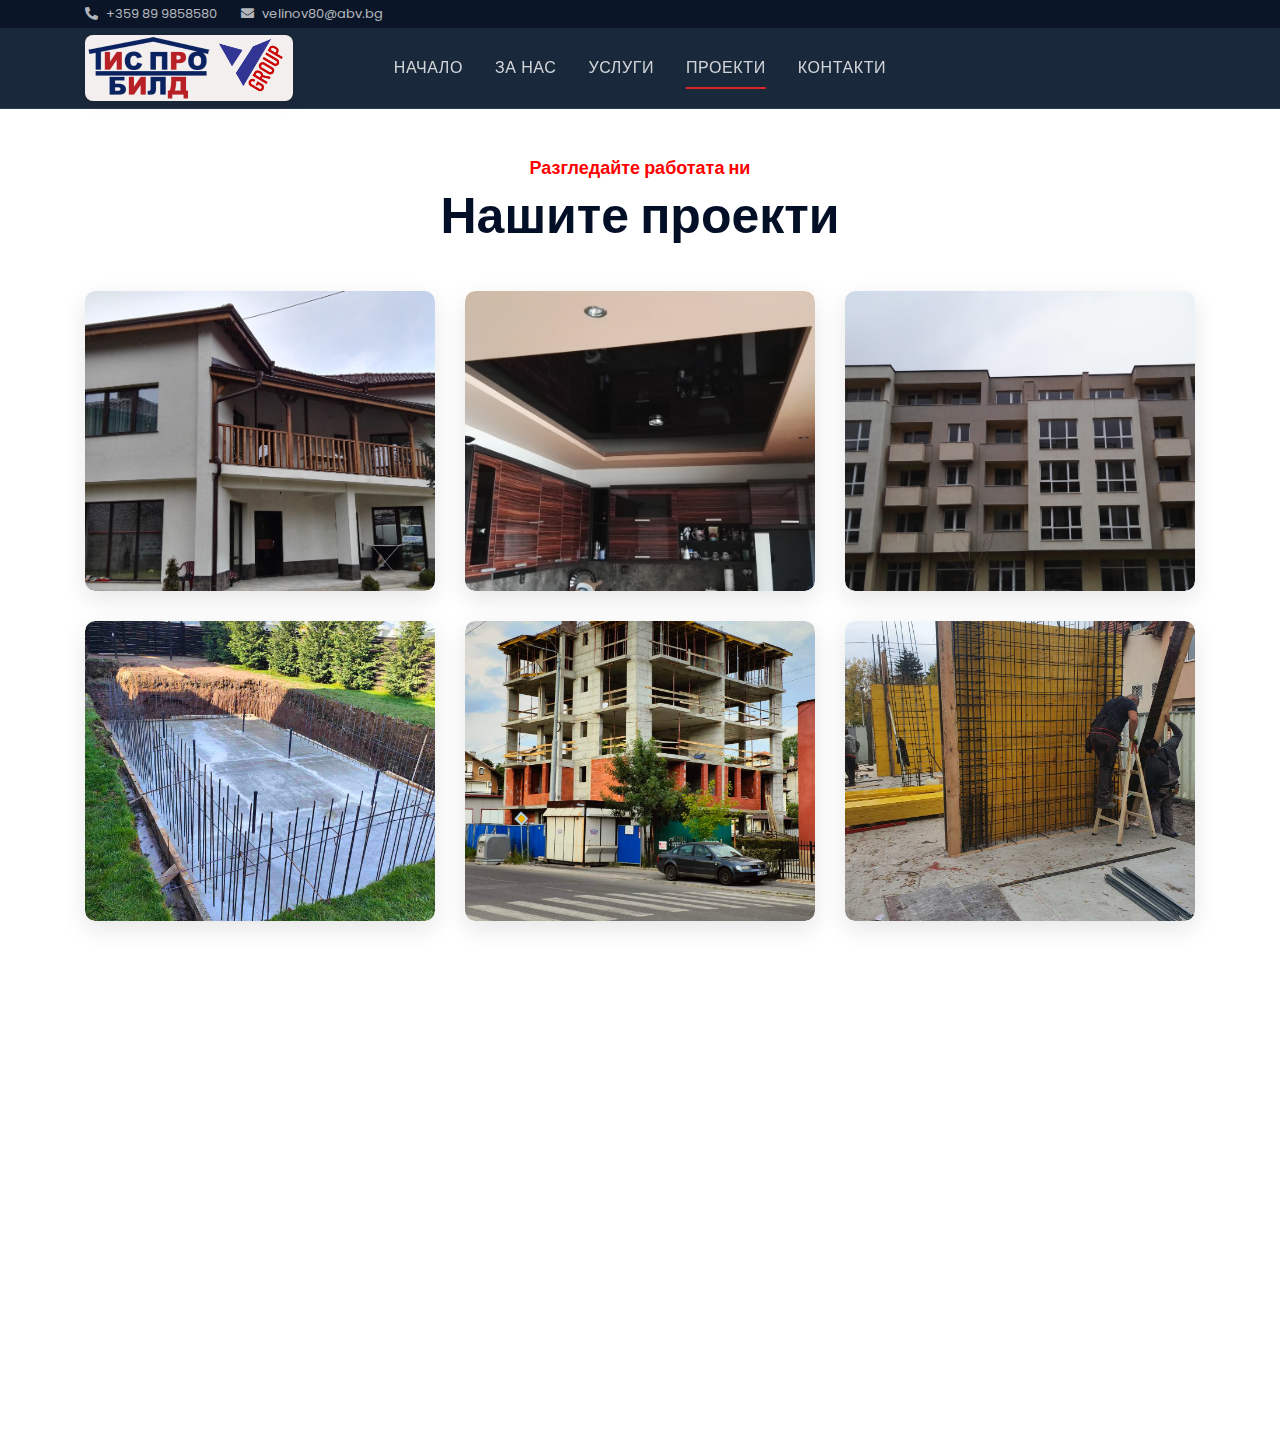
<file: portfolio.html>
<!DOCTYPE html>
<html lang="bg">
 
  <head>
    <meta charset="utf-8" />
    <title>ТИС ПРО БИЛД & VGroup - Строителни Услуги Перник</title>
    <meta content="width=device-width, initial-scale=1.0" name="viewport" />
    <meta content="строителни услуги, строителство Перник, ремонти, покриви" name="keywords" />
    <meta content="ТИС ПРО БИЛД и VGroup - професионални строителни услуги в Перник" name="description" />

   <!-- Favicon -->
    <link href="img/tis_pro_build_logo2.png" rel="icon" />

    <!-- Google Font -->
    <link
      href="https://fonts.googleapis.com/css2?family=Poppins:wght@100;200;300;400;500;600;700;800;900&display=swap"
      rel="stylesheet"
    />

    <!-- CSS Libraries -->
    <link
      href="https://stackpath.bootstrapcdn.com/bootstrap/4.4.1/css/bootstrap.min.css"
      rel="stylesheet"
    />
    <link
      href="https://cdnjs.cloudflare.com/ajax/libs/font-awesome/5.10.0/css/all.min.css"
      rel="stylesheet"
    />
    <link href="lib/flaticon/font/flaticon.css" rel="stylesheet" />
    <link href="lib/animate/animate.min.css" rel="stylesheet" />
    <link href="lib/lightbox/css/lightbox.min.css" rel="stylesheet" />

    <!-- Template Stylesheet -->
    <link href="css/style.css" rel="stylesheet" />
  </head>

  <body>
   <!-- ===============================
HEADER
================================ -->
<header class="site-header">

  <!-- Top Bar -->
  <div class="top-bar">
    <div class="container">
      <div class="top-bar-inner">

        <div class="top-bar-contacts">
          <a href="tel:+359899858580" class="top-link">
            <i class="fa fa-phone-alt"></i>
            <span>+359 89 9858580</span>
          </a>

          <a href="mailto:velinov80@abv.bg" class="top-link">
            <i class="fa fa-envelope"></i>
            <span>velinov80@abv.bg</span>
          </a>
        </div>

      </div>
    </div>
  </div>
  <!-- Top Bar End -->

  <!-- Main Navigation -->
  <div class="main-nav">
    <div class="container">
      <nav class="nav-inner">

        <!-- Logos (two brands) -->
        <a href="index.html" class="nav-logo">
          <img src="img/tis_pro_build_logo2.png" alt="ТИС ПРО БИЛД">
          <img src="img/Vgroup_logo_big.png" alt="VGroup" class="partner-logo">
        </a>

        <!-- Desktop Menu -->
        <ul class="nav-menu">
          <li><a href="index.html">Начало</a></li>
          <li><a href="about.html">За нас</a></li>
          <li><a href="service.html">Услуги</a></li>
          <li><a href="portfolio.html"class="active" >Проекти</a></li>
          <li><a href="contact.html">Контакти</a></li>
        </ul>

        <!-- CTA removed: kept header centered via CSS -->

        <!-- Mobile Toggle -->
        <button class="nav-toggle" aria-label="Toggle menu">
          <span></span>
          <span></span>
          <span></span>
        </button>

      </nav>
    </div>

    <!-- Mobile Menu -->
    <div class="mobile-menu">
      <a href="index.html">Начало</a>
      <a href="about.html">За нас</a>
      <a href="service.html">Услуги</a>
      <a href="portfolio.html">Проекти</a>
      <a href="contact.html">Контакти</a>

      <!-- mobile CTA removed -->
    </div>

  </div>
  <!-- Main Navigation End -->

</header>

<!-- Spacer to prevent layout jump -->
<div id="header-spacer" class="header-spacer"></div>

<!-- ===============================
PAGE CONTENT WRAPPER
================================ -->
<div class="wrapper">

   

     <!-- Portfolio Start -->
<div class="portfolio">
  <div class="container">
    <div class="section-header text-center">
       <p>Разгледайте работата ни</p>
      <h2>Нашите проекти</h2>
    </div>

    <div class="row portfolio-container">

      <div class="col-lg-4 col-md-6 col-sm-12 portfolio-item wow fadeInUp" data-wow-delay="0.1s">
        <div class="portfolio-warp">
          <div class="portfolio-img">
            <a href="img/IMG_20151122_111918-scaled.jpg" data-lightbox="portfolio">
              <img src="img/IMG_20151122_111918-scaled.jpg" alt="Project image">
            </a>
          </div>
        </div>
      </div>

      <div class="col-lg-4 col-md-6 col-sm-12 portfolio-item wow fadeInUp" data-wow-delay="0.2s">
        <div class="portfolio-warp">
          <div class="portfolio-img">
            <a href="img/IMG_20151122_112834-scaled.jpg" data-lightbox="portfolio">
              <img src="img/IMG_20151122_112834-scaled.jpg" alt="Project image">
            </a>
          </div>
        </div>
      </div>

      <div class="col-lg-4 col-md-6 col-sm-12 portfolio-item wow fadeInUp" data-wow-delay="0.3s">
        <div class="portfolio-warp">
          <div class="portfolio-img">
            <a href="img/IMG_20151122_112617-scaled.jpg" data-lightbox="portfolio">
              <img src="img/IMG_20151122_112617-scaled.jpg" alt="Project image">
            </a>
          </div>
        </div>
      </div>

      <div class="col-lg-4 col-md-6 col-sm-12 portfolio-item wow fadeInUp" data-wow-delay="0.4s">
        <div class="portfolio-warp">
          <div class="portfolio-img">
            <a href="img/skelet3.jpg" data-lightbox="portfolio">
              <img src="img/skelet3.jpg" alt="Project image">
            </a>
          </div>
        </div>
      </div>

      <div class="col-lg-4 col-md-6 col-sm-12 portfolio-item wow fadeInUp" data-wow-delay="0.5s">
        <div class="portfolio-warp">
          <div class="portfolio-img">
            <a href="img/skelet4.jpg" data-lightbox="portfolio">
              <img src="img/skelet4.jpg" alt="Project image">
            </a>
          </div>
        </div>
      </div>

      <div class="col-lg-4 col-md-6 col-sm-12 portfolio-item wow fadeInUp" data-wow-delay="0.6s">
        <div class="portfolio-warp">
          <div class="portfolio-img">
            <a href="img/skelet2.jpg" data-lightbox="portfolio">
              <img src="img/skelet2.jpg" alt="Project image">
            </a>
          </div>
        </div>
      </div>

    </div>
  </div>
</div>
<!-- Portfolio End -->

      <!-- Footer Start -->
      <div class="footer wow fadeIn" data-wow-delay="0.3s">
        <div class="container">
          <div class="row">
            <div class="col-md-6 col-lg-3">
              <div class="footer-contact">
                <h2>Офис Контакти</h2>
                <p><i class="fa fa-map-marker-alt"></i> Перник</p>
                <p><i class="fa fa-phone-alt"></i>+359 89 9858580</p>
                <p><i class="fa fa-phone-alt"></i>+359 88 3939999</p>
                <p><i class="fa fa-envelope"></i>velinov80@abv.bg</p>
              </div>
            </div>
          </div>
        </div>
        <div class="container copyright">
          <div class="row">
            <div class="col-md-6">
             <p>&copy; <strong>ТИС ПРО БИЛД</strong> & <strong>VGroup</strong> - Всички права запазени.</p>
            </div>
            <div class="col-md-6">
              <!-- Credit link остава според лиценза -->
            </div>
          </div>
        </div>
      </div>
      <!-- Footer End -->

      <a href="#" class="back-to-top"><i class="fa fa-chevron-up"></i></a>
    </div>

    <!-- JavaScript Libraries -->
    <script src="https://code.jquery.com/jquery-3.4.1.min.js"></script>
    <script src="https://stackpath.bootstrapcdn.com/bootstrap/4.4.1/js/bootstrap.bundle.min.js"></script>
    <script src="lib/easing/easing.min.js"></script>
    <script src="lib/wow/wow.min.js"></script>
    
    
    <script src="lib/lightbox/js/lightbox.min.js"></script>

   
   

    <!-- Template Javascript -->
    <script src="js/main.js"></script>

    <script>
document.addEventListener('DOMContentLoaded', () => {
  const header = document.querySelector('.site-header');
  const spacer = document.getElementById('header-spacer');
  const scrollTopBtn = document.querySelector('.back-to-top');
  const navToggle = document.querySelector('.nav-toggle');
  const mobileMenu = document.querySelector('.mobile-menu');

  const triggerHeight = header ? header.offsetTop : 0;

  // Scroll event
  window.addEventListener('scroll', () => {
    const scrollY = window.scrollY;

    // Fix main nav only
    if (header) {
      if (scrollY > triggerHeight) {
        header.classList.add('is-fixed');
        if (spacer) spacer.classList.add('active');
      } else {
        header.classList.remove('is-fixed');
        if (spacer) spacer.classList.remove('active');
      }
    }

    // Show scroll-to-top button
    if (scrollTopBtn) scrollTopBtn.style.display = scrollY > 300 ? 'block' : 'none';
  });

  // Scroll-to-top click
  if (scrollTopBtn) {
    scrollTopBtn.addEventListener('click', (e) => {
      e.preventDefault();
      window.scrollTo({ top: 0, behavior: 'smooth' });
    });
  }

  // Mobile menu toggle
  if (navToggle) {
    navToggle.addEventListener('click', () => {
      if (mobileMenu) mobileMenu.classList.toggle('active');
      navToggle.classList.toggle('open');
    });
  }

  // Close mobile menu on link click
  if (mobileMenu && navToggle) {
    mobileMenu.querySelectorAll('a').forEach(link => {
      link.addEventListener('click', () => {
        mobileMenu.classList.remove('active');
        navToggle.classList.remove('open');
      });
    });
  }
});
</script>
  </body>
</html>
</file>
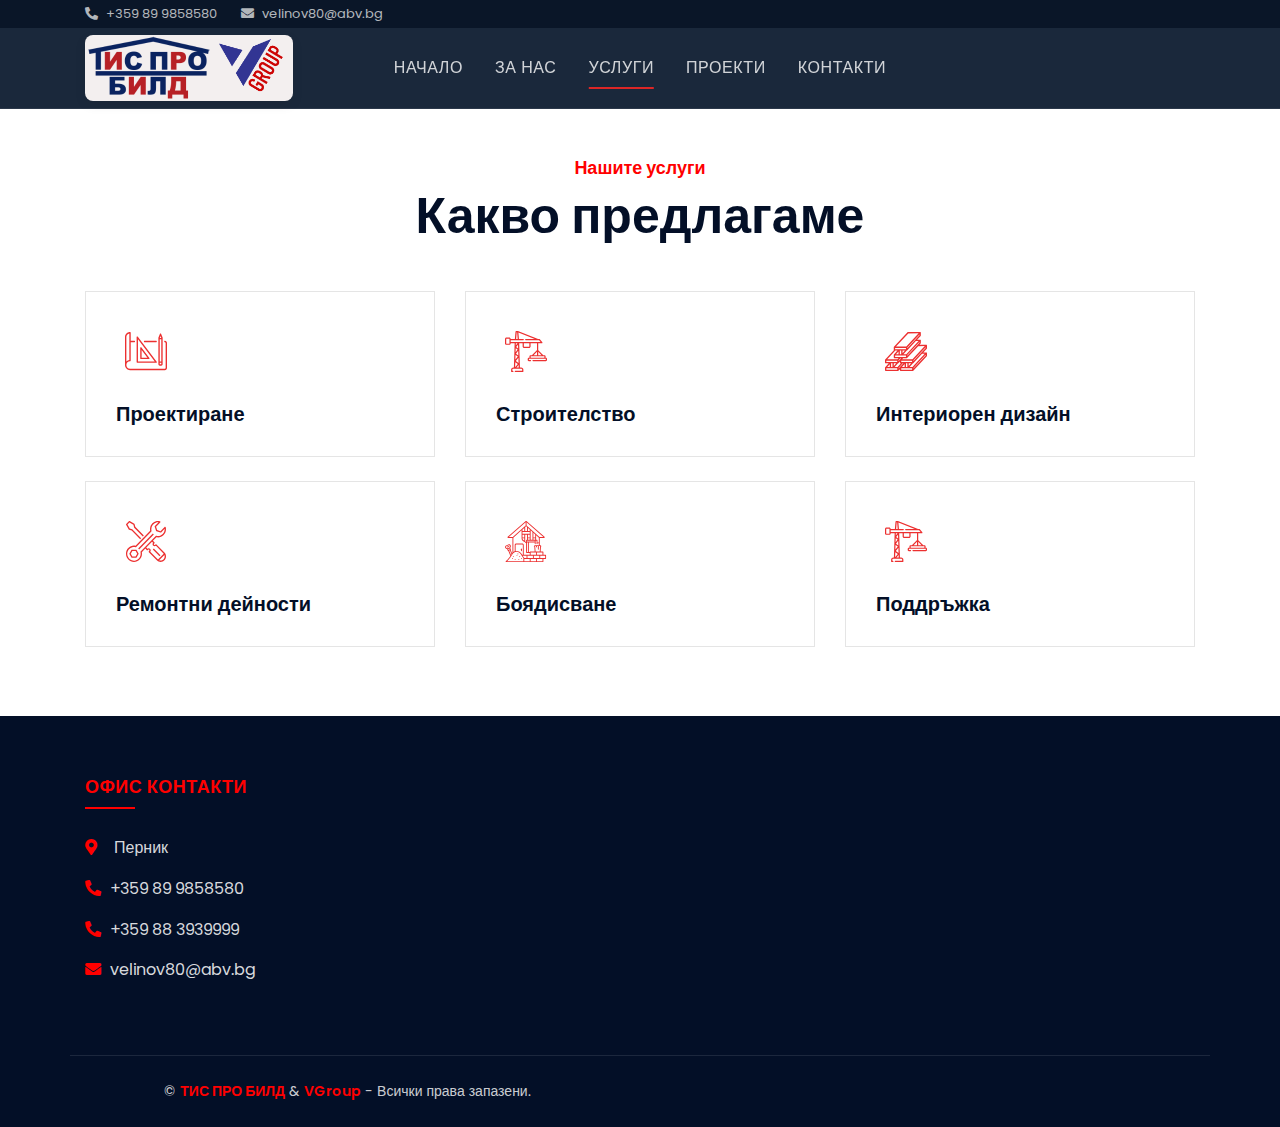
<file: service.html>
<!DOCTYPE html>
<html lang="bg">
 
  <head>
    <meta charset="utf-8" />
    <title>ТИС ПРО БИЛД & VGroup - Строителни Услуги Перник</title>
    <meta content="width=device-width, initial-scale=1.0" name="viewport" />
    <meta content="строителни услуги, строителство Перник, ремонти, покриви" name="keywords" />
    <meta content="ТИС ПРО БИЛД и VGroup - професионални строителни услуги в Перник" name="description" />

    <!-- Favicon -->
    <link href="img/tis_pro_build_logo2.png" rel="icon" />

    <!-- Google Font -->
    <link
      href="https://fonts.googleapis.com/css2?family=Poppins:wght@100;200;300;400;500;600;700;800;900&display=swap"
      rel="stylesheet"
    />

    <!-- CSS Libraries -->
    <link
      href="https://stackpath.bootstrapcdn.com/bootstrap/4.4.1/css/bootstrap.min.css"
      rel="stylesheet"
    />
    <link
      href="https://cdnjs.cloudflare.com/ajax/libs/font-awesome/5.10.0/css/all.min.css"
      rel="stylesheet"
    />
    <link href="lib/flaticon/font/flaticon.css" rel="stylesheet" />
    <link href="lib/animate/animate.min.css" rel="stylesheet" />
    <link href="lib/lightbox/css/lightbox.min.css" rel="stylesheet" />

    <!-- Template Stylesheet -->
    <link href="css/style.css" rel="stylesheet" />
  </head>

  <body>
  <!-- ===============================
HEADER
================================ -->
<header class="site-header">

  <!-- Top Bar -->
  <div class="top-bar">
    <div class="container">
      <div class="top-bar-inner">

        <div class="top-bar-contacts">
          <a href="tel:+359899858580" class="top-link">
            <i class="fa fa-phone-alt"></i>
            <span>+359 89 9858580</span>
          </a>

          <a href="mailto:velinov80@abv.bg" class="top-link">
            <i class="fa fa-envelope"></i>
            <span>velinov80@abv.bg</span>
          </a>
        </div>

      </div>
    </div>
  </div>
  <!-- Top Bar End -->

  <!-- Main Navigation -->
  <div class="main-nav">
    <div class="container">
      <nav class="nav-inner">

        <!-- Logos (two brands) -->
        <a href="index.html" class="nav-logo">
          <img src="img/tis_pro_build_logo2.png" alt="ТИС ПРО БИЛД">
          <img src="img/Vgroup_logo_big.png" alt="VGroup" class="partner-logo">
        </a>

        <!-- Desktop Menu -->
        <ul class="nav-menu">
          <li><a href="index.html">Начало</a></li>
          <li><a href="about.html">За нас</a></li>
          <li><a href="service.html" class="active">Услуги</a></li>
          <li><a href="portfolio.html">Проекти</a></li>
          <li><a href="contact.html">Контакти</a></li>
        </ul>

        <!-- CTA removed: kept header centered via CSS -->

        <!-- Mobile Toggle -->
        <button class="nav-toggle" aria-label="Toggle menu">
          <span></span>
          <span></span>
          <span></span>
        </button>

      </nav>
    </div>

    <!-- Mobile Menu -->
    <div class="mobile-menu">
      <a href="index.html">Начало</a>
      <a href="about.html">За нас</a>
      <a href="service.html">Услуги</a>
      <a href="portfolio.html">Проекти</a>
      <a href="contact.html">Контакти</a>

      <!-- mobile CTA removed -->
    </div>

  </div>
  <!-- Main Navigation End -->

</header>

<!-- Spacer to prevent layout jump -->
<div id="header-spacer" class="header-spacer"></div>

<!-- ===============================
PAGE CONTENT WRAPPER
================================ -->
<div class="wrapper">
    

<div class="service">
  <div class="container">
    <div class="section-header text-center">
      <p>Нашите услуги</p>
      <h2>Какво предлагаме</h2>
    </div>
   

    <div class="row">

      <!-- Service 1 -->
      <div class="col-lg-4 col-md-6 mb-4 wow fadeInUp" data-wow-delay="0.1s">
        <div class="service-card">
          <div class="service-icon">
            <img src="img/proektirane.svg" alt="Проектиране">
          </div>
          <h3>Проектиране</h3>
        </div>
      </div>

      <!-- Service 2 -->
      <div class="col-lg-4 col-md-6 mb-4 wow fadeInUp" data-wow-delay="0.2s">
        <div class="service-card">
          <div class="service-icon">
            <img src="img/build.svg" alt="Строителство">
          </div>
          <h3>Строителство</h3>
        </div>
      </div>

      <!-- Service 3 -->
      <div class="col-lg-4 col-md-6 mb-4 wow fadeInUp" data-wow-delay="0.3s">
        <div class="service-card">
          <div class="service-icon">
            <img src="img/metal.svg" alt="Интериорен дизайн">
          </div>
          <h3>Интериорен дизайн</h3>
        </div>
      </div>

      <!-- Service 4 -->
      <div class="col-lg-4 col-md-6 mb-4 wow fadeInUp" data-wow-delay="0.4s">
        <div class="service-card">
          <div class="service-icon">
            <img src="img/remonti.svg" alt="Ремонтни дейности">
          </div>
          <h3>Ремонтни дейности</h3>
        </div>
      </div>

      <!-- Service 5 -->
      <div class="col-lg-4 col-md-6 mb-4 wow fadeInUp" data-wow-delay="0.5s">
        <div class="service-card">
          <div class="service-icon">
            <img src="img/grub_stroej.svg" alt="Боядисване">
          </div>
          <h3>Боядисване</h3>
        </div>
      </div>

      <!-- Service 6 -->
      <div class="col-lg-4 col-md-6 mb-4 wow fadeInUp" data-wow-delay="0.6s">
        <div class="service-card">
          <div class="service-icon">
            <img src="img/build%20(1).svg" alt="Поддръжка">
          </div>
          <h3>Поддръжка</h3>
        </div>
      </div>

    </div>
  </div>
</div>
<!-- Service End -->
     <!-- Footer Start -->
      <div class="footer wow fadeIn" data-wow-delay="0.3s">
        <div class="container">
          <div class="row">
            <div class="col-md-6 col-lg-3">
              <div class="footer-contact">
                <h2>Офис Контакти</h2>
                <p><i class="fa fa-map-marker-alt"></i> Перник</p>
                <p><i class="fa fa-phone-alt"></i>+359 89 9858580</p>
                <p><i class="fa fa-phone-alt"></i>+359 88 3939999</p>
                <p><i class="fa fa-envelope"></i>velinov80@abv.bg</p>
              </div>
            </div>
          </div>
        </div>
        <div class="container copyright">
          <div class="row">
            <div class="col-md-6">
             <p>&copy; <strong>ТИС ПРО БИЛД</strong> & <strong>VGroup</strong> - Всички права запазени.</p>
            </div>
            <div class="col-md-6">
              <!-- Credit link остава според лиценза -->
            </div>
          </div>
        </div>
      </div>
      <!-- Footer End -->

      <a href="#" class="back-to-top"><i class="fa fa-chevron-up"></i></a>
    </div>

<!-- JavaScript Libraries -->
<script src="https://code.jquery.com/jquery-3.4.1.min.js"></script>
<script src="https://stackpath.bootstrapcdn.com/bootstrap/4.4.1/js/bootstrap.bundle.min.js"></script>
<script src="lib/easing/easing.min.js"></script>
<script src="lib/wow/wow.min.js"></script>
<script src="lib/lightbox/js/lightbox.min.js"></script>

    <script>
document.addEventListener('DOMContentLoaded', () => {
  const header = document.querySelector('.site-header');
  const spacer = document.getElementById('header-spacer');
  const scrollTopBtn = document.querySelector('.back-to-top');
  const navToggle = document.querySelector('.nav-toggle');
  const mobileMenu = document.querySelector('.mobile-menu');

  const triggerHeight = header ? header.offsetTop : 0;

  // Scroll event
  window.addEventListener('scroll', () => {
    const scrollY = window.scrollY;

    // Fix main nav only
    if (header) {
      if (scrollY > triggerHeight) {
        header.classList.add('is-fixed');
        if (spacer) spacer.classList.add('active');
      } else {
        header.classList.remove('is-fixed');
        if (spacer) spacer.classList.remove('active');
      }
    }

    // Show scroll-to-top button
    if (scrollTopBtn) scrollTopBtn.style.display = scrollY > 300 ? 'block' : 'none';
  });

  // Scroll-to-top click
  if (scrollTopBtn) {
    scrollTopBtn.addEventListener('click', (e) => {
      e.preventDefault();
      window.scrollTo({ top: 0, behavior: 'smooth' });
    });
  }

  // Mobile menu toggle
  if (navToggle) {
    navToggle.addEventListener('click', () => {
      if (mobileMenu) mobileMenu.classList.toggle('active');
      navToggle.classList.toggle('open');
    });
  }

  // Close mobile menu on link click
  if (mobileMenu && navToggle) {
    mobileMenu.querySelectorAll('a').forEach(link => {
      link.addEventListener('click', () => {
        mobileMenu.classList.remove('active');
        navToggle.classList.remove('open');
      });
    });
  }
});
</script>
  </body>
</html>
</file>
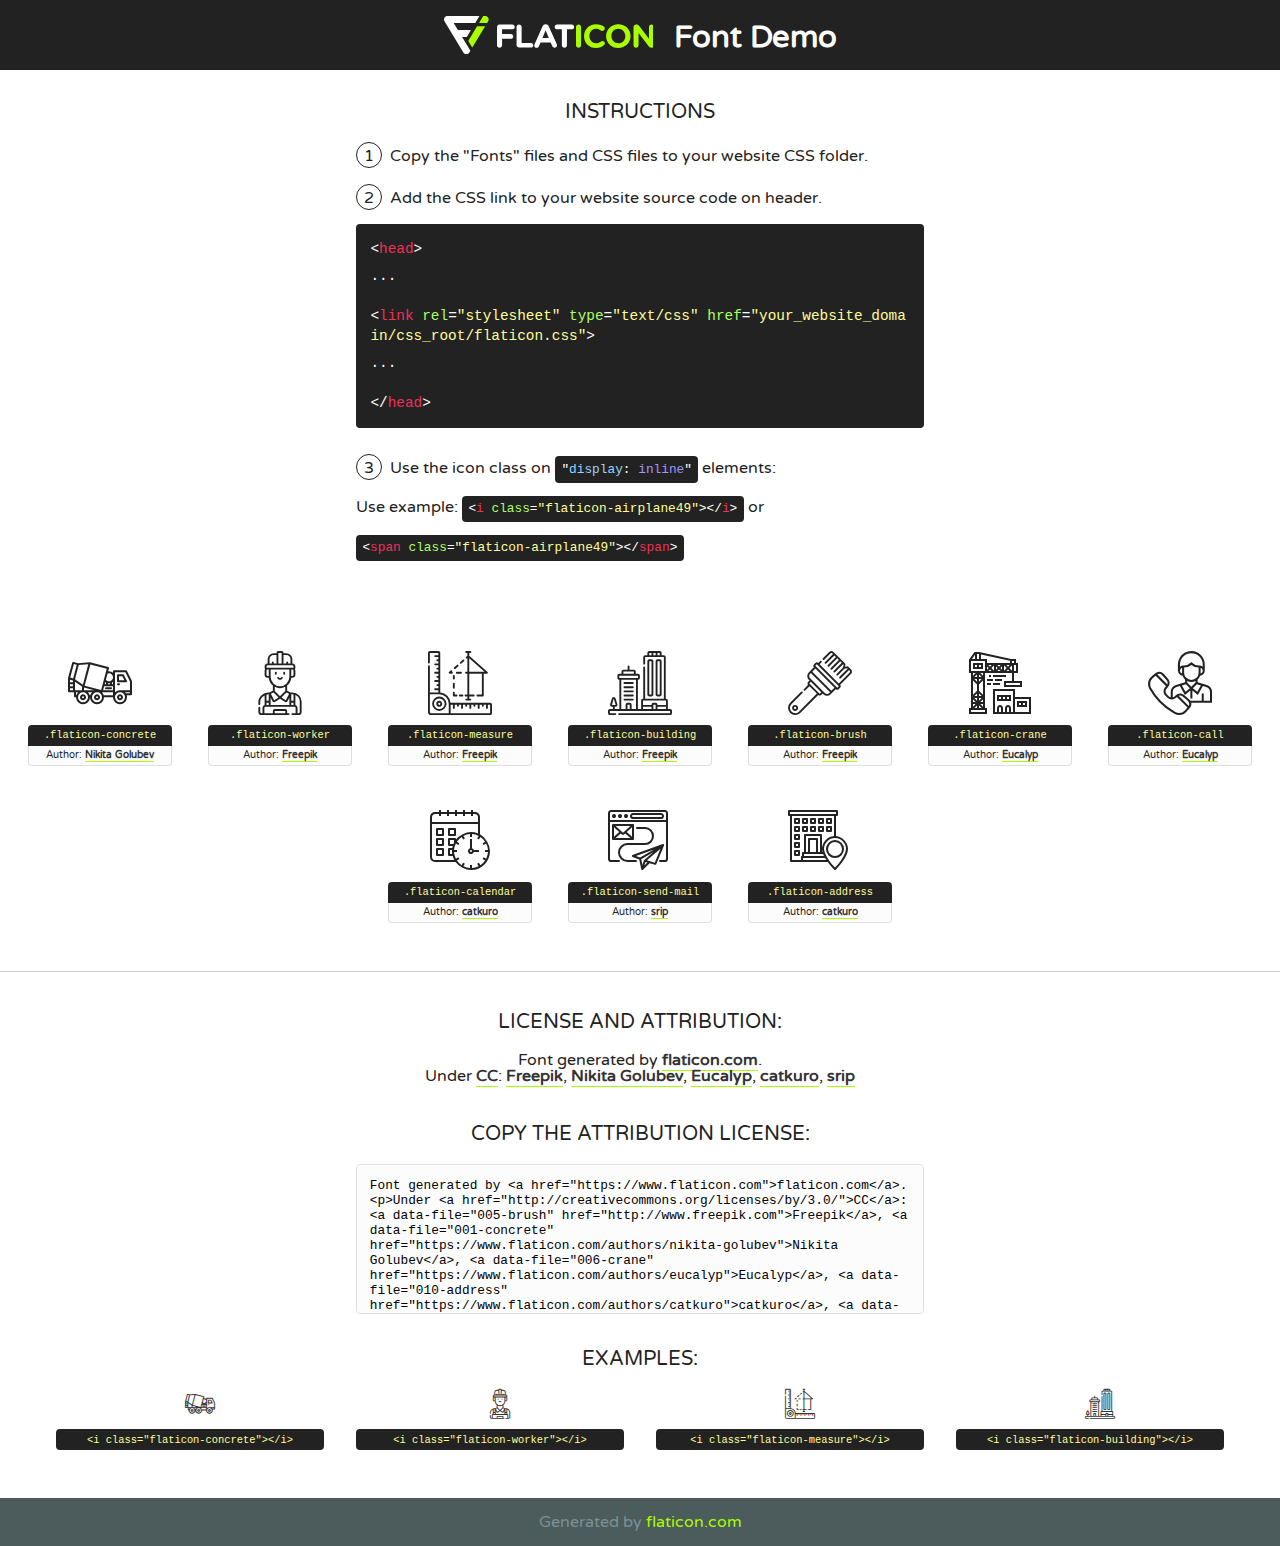
<file: lib/flaticon/font/flaticon.html>
<!DOCTYPE html>
<!--
  Flaticon icon font: Flaticon
  Creation date: 23/08/2020 07:24
-->
<html>
<!DOCTYPE html>
<html>

<head>
    <title>Flaticon WebFont</title>
    <link href="http://fonts.googleapis.com/css?family=Varela+Round" rel="stylesheet" type="text/css" />
    <link rel="stylesheet" type="text/css" href="flaticon.css">
    <meta charset="UTF-8">
    <style>
    html, body, div, span, applet, object, iframe,
    h1, h2, h3, h4, h5, h6, p, blockquote, pre,
    a, abbr, acronym, address, big, cite, code,
    del, dfn, em, img, ins, kbd, q, s, samp,
    small, strike, strong, sub, sup, tt, var,
    b, u, i, center,
    dl, dt, dd, ol, ul, li,
    fieldset, form, label, legend,
    table, caption, tbody, tfoot, thead, tr, th, td,
    article, aside, canvas, details, embed, 
    figure, figcaption, footer, header, hgroup, 
    menu, nav, output, ruby, section, summary,
    time, mark, audio, video {
        margin: 0;
        padding: 0;
        border: 0;
        font-size: 100%;
        font: inherit;
        vertical-align: baseline;
    }
    /* HTML5 display-role reset for older browsers */
    article, aside, details, figcaption, figure, 
    footer, header, hgroup, menu, nav, section {
        display: block;
    }
    body {
        line-height: 1;
    }
    ol, ul {
        list-style: none;
    }
    blockquote, q {
        quotes: none;
    }
    blockquote:before, blockquote:after,
    q:before, q:after {
        content: '';
        content: none;
    }
    table {
        border-collapse: collapse;
        border-spacing: 0;
    }
    body {
        font-family: 'Varela Round', Helvetica, Arial, sans-serif;
        font-size: 16px;
        color: #222;
    }
    a {
        color: #333;
        border-bottom: 1px solid #a9fd00;
        font-weight: bold;
        text-decoration: none;
    }
    * {
        -moz-box-sizing: border-box;
        -webkit-box-sizing: border-box;
        box-sizing: border-box;
        margin: 0;
        padding: 0;
    }
    [class^="flaticon-"]:before, [class*=" flaticon-"]:before, [class^="flaticon-"]:after, [class*=" flaticon-"]:after {
        font-family: Flaticon;
        font-size: 30px;
        font-style: normal;
        margin-left: 20px;
        color: #333;
    }
    .wrapper {
        max-width: 600px;
        margin: auto;
        padding: 0 1em;
    }
    .title {
        font-size: 1.25em;
        text-align: center;
        margin-bottom: 1em;
        text-transform: uppercase;
    }
    header {
        text-align: center;
        background-color: #222;
        color: #fff;
        padding: 1em;
    }
    header .logo {
        width: 210px;
        height: 38px;
        display: inline-block;
        vertical-align: middle;
        margin-right: 1em;
        border: none;
    }
    header strong {
        font-size: 1.95em;
        font-weight: bold;
        vertical-align: middle;
        margin-top: 5px;
        display: inline-block;
    }
    .demo {
        margin: 2em auto;
        line-height: 1.25em;
    }
    .demo ul li {
        margin-bottom: 1em;
    }
    .demo ul li .num {
        color: #222;
        border-radius: 20px;
        display: inline-block;
        width: 26px;
        padding: 3px;
        height: 26px;
        text-align: center;
        margin-right: 0.5em;
        border: 1px solid #222;
    }
    .demo ul li code {
        background-color: #222;
        border-radius: 4px;
        padding: 0.25em 0.5em;
        display: inline-block;
        color: #fff;
        font-family: Consolas,Monaco,Lucida Console,Liberation Mono,DejaVu Sans Mono,Bitstream Vera Sans Mono,Courier New, monospace;
        font-weight: lighter;
        margin-top: 1em;
        font-size: 0.8em;
        word-break: break-all;
    }
    .demo ul li code.big {
        padding: 1em;
        font-size: 0.9em;
    }
    .demo ul li code .red {
        color: #EF3159;
    }
    .demo ul li code .green {
        color: #ACFF65;
    }
    .demo ul li code .yellow {
        color: #FFFF99;
    }
    .demo ul li code .blue {
        color: #99D3FF;
    }
    .demo ul li code .purple {
        color: #A295FF;
    }
    .demo ul li code .dots {
        margin-top: 0.5em;
        display: block;
    }
    #glyphs {
        border-bottom: 1px solid #ccc;
        padding: 2em 0;
        text-align: center;
    }
    .glyph {
        display: inline-block;
        width: 9em;
        margin: 1em;
        text-align: center;
        vertical-align: top;
        background: #FFF;
    }
    .glyph .glyph-icon {
        padding: 10px;
        display: block;
        font-family:"Flaticon";
        font-size: 64px;
        line-height: 1;
    }
    .glyph .glyph-icon:before {
        font-size: 64px;
        color: #222;
        margin-left: 0;
    }
    .class-name {
        font-size: 0.65em;
        background-color: #222;
        color: #fff;
        border-radius: 4px 4px 0 0;
        padding: 0.5em;
        color: #FFFF99;
        font-family: Consolas,Monaco,Lucida Console,Liberation Mono,DejaVu Sans Mono,Bitstream Vera Sans Mono,Courier New, monospace;
    }
    .author-name {
        font-size: 0.6em;
        background-color: #fcfcfd;
        border: 1px solid #DEDEE4;
        border-top: 0;
        border-radius: 0 0 4px 4px;
        padding: 0.5em;
    }
    .class-name:last-child {
        font-size: 10px;
        color:#888;
    }
    .class-name:last-child a {
        font-size: 10px;
        color:#555;
    }
    .class-name:last-child a:hover {
        color:#a9fd00;
    }
    .glyph > input {
        display: block;
        width: 100px;
        margin: 5px auto;
        text-align: center;
        font-size: 12px;
        cursor: text;
    }
    .glyph > input.icon-input {
        font-family:"Flaticon";
        font-size: 16px;
        margin-bottom: 10px;
    }
    .attribution .title {
        margin-top: 2em;
    }
    .attribution textarea {
        background-color: #fcfcfd;
        padding: 1em;
        border: none;
        box-shadow: none;
        border: 1px solid #DEDEE4;
        border-radius: 4px;
        resize: none;
        width: 100%;
        height: 150px;
        font-size: 0.8em;
        font-family: Consolas,Monaco,Lucida Console,Liberation Mono,DejaVu Sans Mono,Bitstream Vera Sans Mono,Courier New, monospace;
        -webkit-appearance: none;
    }
    .iconsuse {
        margin: 2em auto;
        text-align: center;
        max-width: 1200px;
    }
    .iconsuse:after {
        content: '';
        display: table;
        clear: both;
    }
    .iconsuse .image {
        float: left;
        width: 25%;
        padding: 0 1em;
    }
    .iconsuse .image p {
        margin-bottom: 1em;
    }
    .iconsuse .image span {
        display: block;
        font-size: 0.65em;
        background-color: #222;
        color: #fff;
        border-radius: 4px;
        padding: 0.5em;
        color: #FFFF99;
        margin-top: 1em;
        font-family: Consolas,Monaco,Lucida Console,Liberation Mono,DejaVu Sans Mono,Bitstream Vera Sans Mono,Courier New, monospace;
    }
    #footer {
        text-align: center;
        background-color: #4C5B5C;
        color: #7c9192;
        padding: 1em;
    }
    #footer a {
        border: none;
        color: #a9fd00;
        font-weight: normal;
    }
    @media (max-width: 960px) {
        .iconsuse .image {
            width: 50%;
        }
    }
    @media (max-width: 560px) {
        .iconsuse .image {
            width: 100%;
        }
    }
    </style>
</head>

<body class="characters-off">

    <header>
        <a href="https://www.flaticon.com" target="_blank" class="logo">
            <svg version="1.1" xmlns="http://www.w3.org/2000/svg" xmlns:xlink="http://www.w3.org/1999/xlink" xmlns:a="http://ns.adobe.com/AdobeSVGViewerExtensions/3.0/" viewBox="0 0 560.875 102.036" enable-background="new 0 0 560.875 102.036" xml:space="preserve">
                <defs>
                </defs>
                <g>
                    <g class="letters">
                        <path fill="#ffffff" d="M141.596,29.675c0-3.777,2.985-6.767,6.764-6.767h34.438c3.426,0,6.15,2.728,6.15,6.15
                        c0,3.43-2.724,6.149-6.15,6.149h-27.674v13.091h23.719c3.429,0,6.151,2.724,6.151,6.15c0,3.43-2.723,6.149-6.151,6.149h-23.719
                        v17.574c0,3.773-2.986,6.761-6.764,6.761c-3.779,0-6.764-2.989-6.764-6.761V29.675z"></path>
                        <path fill="#ffffff" d="M193.844,29.149c0-3.781,2.985-6.767,6.764-6.767c3.776,0,6.763,2.985,6.763,6.767v42.957h25.039
                        c3.426,0,6.149,2.726,6.149,6.153c0,3.425-2.723,6.15-6.149,6.15h-31.802c-3.779,0-6.764-2.986-6.764-6.768V29.149z"></path>
                        <path fill="#ffffff" d="M241.891,75.71l21.438-48.407c1.492-3.341,4.215-5.357,7.906-5.357h0.792
                        c3.686,0,6.323,2.017,7.815,5.357l21.439,48.407c0.436,0.967,0.701,1.845,0.701,2.723c0,3.602-2.809,6.501-6.414,6.501
                        c-3.161,0-5.269-1.845-6.499-4.655l-4.132-9.661h-27.059l-4.301,10.102c-1.144,2.631-3.426,4.214-6.237,4.214
                        c-3.517,0-6.24-2.81-6.24-6.325C241.1,77.64,241.451,76.677,241.891,75.71z M279.932,58.666l-8.521-20.297l-8.526,20.297H279.932
                        z"></path>
                        <path fill="#ffffff" d="M314.864,35.387H301.86c-3.429,0-6.239-2.813-6.239-6.238c0-3.429,2.811-6.24,6.239-6.24h39.533
                        c3.426,0,6.237,2.811,6.237,6.24c0,3.425-2.811,6.238-6.237,6.238h-13.001v42.785c0,3.773-2.99,6.761-6.764,6.761
                        c-3.779,0-6.764-2.989-6.764-6.761V35.387z"></path>
                        <path fill="#A9FD00" d="M352.615,29.149c0-3.781,2.985-6.767,6.767-6.767c3.774,0,6.761,2.985,6.761,6.767v49.024
                        c0,3.773-2.987,6.761-6.761,6.761c-3.781,0-6.767-2.989-6.767-6.761V29.149z"></path>
                        <path fill="#A9FD00" d="M374.132,53.836v-0.179c0-17.481,13.178-31.801,32.065-31.801c9.22,0,15.459,2.458,20.557,6.238
                        c1.402,1.054,2.637,2.985,2.637,5.357c0,3.692-2.985,6.59-6.681,6.59c-1.845,0-3.071-0.702-4.044-1.319
                        c-3.776-2.813-7.729-4.393-12.562-4.393c-10.364,0-17.831,8.611-17.831,19.154v0.173c0,10.542,7.291,19.329,17.831,19.329
                        c5.715,0,9.492-1.756,13.359-4.834c1.049-0.874,2.458-1.491,4.039-1.491c3.429,0,6.325,2.813,6.325,6.236
                        c0,2.106-1.056,3.78-2.282,4.834c-5.539,4.834-12.036,7.733-21.878,7.733C387.572,85.464,374.132,71.493,374.132,53.836z"></path>
                        <path fill="#A9FD00" d="M433.009,53.836v-0.179c0-17.481,13.79-31.801,32.766-31.801c18.981,0,32.592,14.143,32.592,31.628v0.173
                        c0,17.483-13.785,31.807-32.769,31.807C446.625,85.464,433.009,71.32,433.009,53.836z M484.224,53.836v-0.179
                        c0-10.539-7.725-19.326-18.626-19.326c-10.893,0-18.449,8.611-18.449,19.154v0.173c0,10.542,7.73,19.329,18.626,19.329
                        C476.676,72.986,484.224,64.378,484.224,53.836z"></path>
                        <path fill="#A9FD00" d="M506.233,29.321c0-3.774,2.99-6.763,6.767-6.763h1.401c3.252,0,5.183,1.583,7.029,3.953l26.093,34.265
                        V29.059c0-3.692,2.99-6.677,6.681-6.677c3.683,0,6.671,2.985,6.671,6.677v48.934c0,3.78-2.987,6.765-6.764,6.765h-0.436
                        c-3.257,0-5.188-1.581-7.034-3.953l-27.056-35.492v32.944c0,3.687-2.985,6.676-6.678,6.676c-3.683,0-6.673-2.989-6.673-6.676
                        V29.321z"></path>
                    </g>
                    <g class="insignia">
                        <path fill="#ffffff" d="M48.372,56.137h12.517l11.156-18.537H37.186L25.688,18.539h57.825L94.668,0H9.271
                        C5.925,0,2.842,1.801,1.198,4.716c-1.644,2.907-1.593,6.482,0.134,9.343l50.38,83.501c1.678,2.781,4.689,4.476,7.938,4.476
                        c3.246,0,6.257-1.695,7.935-4.476l2.898-4.804L48.372,56.137z"></path>
                        <g class="i">
                            <path fill="#A9FD00" d="M93.575,18.539h0.031v0.004l21.652,0.004l2.705-4.488c1.727-2.861,1.778-6.436,0.133-9.343
                            C116.454,1.801,113.371,0,110.026,0h-5.294L93.575,18.539z"></path>
                            <polygon fill="#A9FD00" points="88.291,27.356 64.725,66.486 75.519,84.404 109.942,27.356"></polygon>
                        </g>
                    </g>
                </g>
            </svg>
        </a>
        <strong>Font Demo</strong>
    </header>


    <section class="demo wrapper">

        <p class="title">Instructions</p>

        <ul>
            <li>
                <span class="num">1</span>Copy the "Fonts" files and CSS files to your website CSS folder.
            </li>
            <li>
                <span class="num">2</span>Add the CSS link to your website source code on header.
                <code class="big">
                    &lt;<span class="red">head</span>&gt;
                    <br/><span class="dots">...</span>
                    <br/>&lt;<span class="red">link</span> <span class="green">rel</span>=<span class="yellow">"stylesheet"</span> <span class="green">type</span>=<span class="yellow">"text/css"</span> <span class="green">href</span>=<span class="yellow">"your_website_domain/css_root/flaticon.css"</span>&gt;
                    <br/><span class="dots">...</span>
                    <br/>&lt;/<span class="red">head</span>&gt;
                </code>
            </li>

            <li>
                <p>
                    <span class="num">3</span>Use the icon class on <code>"<span class="blue">display</span>:<span class="purple"> inline</span>"</code> elements:
                    <br />
                    Use example: <code>&lt;<span class="red">i</span> <span class="green">class</span>=<span class="yellow">&quot;flaticon-airplane49&quot;</span>&gt;&lt;/<span class="red">i</span>&gt;</code> or <code>&lt;<span class="red">span</span> <span class="green">class</span>=<span class="yellow">&quot;flaticon-airplane49&quot;</span>&gt;&lt;/<span class="red">span</span>&gt;</code>
            </li>
        </ul>

    </section>




   <section id="glyphs">          
    
      
        <div class="glyph"><div class="glyph-icon flaticon-concrete"></div>
            <div class="class-name">.flaticon-concrete</div>
            <div class="author-name">Author: <a data-file="001-concrete" href="https://www.flaticon.com/authors/nikita-golubev">Nikita Golubev</a> </div> 
        </div>        
        
        <div class="glyph"><div class="glyph-icon flaticon-worker"></div>
            <div class="class-name">.flaticon-worker</div>
            <div class="author-name">Author: <a data-file="002-worker" href="http://www.freepik.com">Freepik</a> </div> 
        </div>        
        
        <div class="glyph"><div class="glyph-icon flaticon-measure"></div>
            <div class="class-name">.flaticon-measure</div>
            <div class="author-name">Author: <a data-file="003-measure" href="http://www.freepik.com">Freepik</a> </div> 
        </div>        
        
        <div class="glyph"><div class="glyph-icon flaticon-building"></div>
            <div class="class-name">.flaticon-building</div>
            <div class="author-name">Author: <a data-file="004-building" href="http://www.freepik.com">Freepik</a> </div> 
        </div>        
        
        <div class="glyph"><div class="glyph-icon flaticon-brush"></div>
            <div class="class-name">.flaticon-brush</div>
            <div class="author-name">Author: <a data-file="005-brush" href="http://www.freepik.com">Freepik</a> </div> 
        </div>        
        
        <div class="glyph"><div class="glyph-icon flaticon-crane"></div>
            <div class="class-name">.flaticon-crane</div>
            <div class="author-name">Author: <a data-file="006-crane" href="https://www.flaticon.com/authors/eucalyp">Eucalyp</a> </div> 
        </div>        
        
        <div class="glyph"><div class="glyph-icon flaticon-call"></div>
            <div class="class-name">.flaticon-call</div>
            <div class="author-name">Author: <a data-file="007-call" href="https://www.flaticon.com/authors/eucalyp">Eucalyp</a> </div> 
        </div>        
        
        <div class="glyph"><div class="glyph-icon flaticon-calendar"></div>
            <div class="class-name">.flaticon-calendar</div>
            <div class="author-name">Author: <a data-file="008-calendar" href="https://www.flaticon.com/authors/catkuro">catkuro</a> </div> 
        </div>        
        
        <div class="glyph"><div class="glyph-icon flaticon-send-mail"></div>
            <div class="class-name">.flaticon-send-mail</div>
            <div class="author-name">Author: <a data-file="009-send-mail" href="https://www.flaticon.com/authors/srip">srip</a> </div> 
        </div>        
        
        <div class="glyph"><div class="glyph-icon flaticon-address"></div>
            <div class="class-name">.flaticon-address</div>
            <div class="author-name">Author: <a data-file="010-address" href="https://www.flaticon.com/authors/catkuro">catkuro</a> </div> 
        </div>        
        

    </section>



    <section class="attribution wrapper"   style="text-align:center;">

      <div class="title">License and attribution:</div><div class="attrDiv">Font generated by <a href="https://www.flaticon.com">flaticon.com</a>. <div><p>Under <a href="http://creativecommons.org/licenses/by/3.0/">CC</a>: <a data-file="005-brush" href="http://www.freepik.com">Freepik</a>, <a data-file="001-concrete" href="https://www.flaticon.com/authors/nikita-golubev">Nikita Golubev</a>, <a data-file="006-crane" href="https://www.flaticon.com/authors/eucalyp">Eucalyp</a>, <a data-file="010-address" href="https://www.flaticon.com/authors/catkuro">catkuro</a>, <a data-file="009-send-mail" href="https://www.flaticon.com/authors/srip">srip</a></p>  </div>
      </div>
      <div class="title">Copy the Attribution License:</div>

    <textarea onclick="this.focus();this.select();">Font generated by &lt;a href=&quot;https://www.flaticon.com&quot;&gt;flaticon.com&lt;/a&gt;. <p>Under <a href="http://creativecommons.org/licenses/by/3.0/">CC</a>: <a data-file="005-brush" href="http://www.freepik.com">Freepik</a>, <a data-file="001-concrete" href="https://www.flaticon.com/authors/nikita-golubev">Nikita Golubev</a>, <a data-file="006-crane" href="https://www.flaticon.com/authors/eucalyp">Eucalyp</a>, <a data-file="010-address" href="https://www.flaticon.com/authors/catkuro">catkuro</a>, <a data-file="009-send-mail" href="https://www.flaticon.com/authors/srip">srip</a></p>  
     </textarea>

    </section>

    <section class="iconsuse">

          <div class="title">Examples:</div>            
             
            <div class="image">
                <p>
                    <i class="glyph-icon flaticon-concrete"></i> 
                    <span>&lt;i class=&quot;flaticon-concrete&quot;&gt;&lt;/i&gt;</span>
                </p>
            </div>
            
            <div class="image">
                <p>
                    <i class="glyph-icon flaticon-worker"></i> 
                    <span>&lt;i class=&quot;flaticon-worker&quot;&gt;&lt;/i&gt;</span>
                </p>
            </div>
            
            <div class="image">
                <p>
                    <i class="glyph-icon flaticon-measure"></i> 
                    <span>&lt;i class=&quot;flaticon-measure&quot;&gt;&lt;/i&gt;</span>
                </p>
            </div>
            
            <div class="image">
                <p>
                    <i class="glyph-icon flaticon-building"></i> 
                    <span>&lt;i class=&quot;flaticon-building&quot;&gt;&lt;/i&gt;</span>
                </p>
            </div>
                       
        </div>
                            
    </section>

<div id="footer">
    <div>Generated by <a href="https://www.flaticon.com">flaticon.com</a>
    </div>
</div>



</body>
</html>
</file>
<file: lib/flaticon/font/flaticon.css>
/*
  	Flaticon icon font: Flaticon
  	Creation date: 23/08/2020 07:24
  	*/

@font-face {
  font-family: "Flaticon";
  src: url("./Flaticon.eot");
  src: url("./Flaticon.eot?#iefix") format("embedded-opentype"),
       url("./Flaticon.woff2") format("woff2"),
       url("./Flaticon.woff") format("woff"),
       url("./Flaticon.ttf") format("truetype"),
       url("./Flaticon.svg#Flaticon") format("svg");
  font-weight: normal;
  font-style: normal;
}

@media screen and (-webkit-min-device-pixel-ratio:0) {
  @font-face {
    font-family: "Flaticon";
    src: url("./Flaticon.svg#Flaticon") format("svg");
  }
}

[class^="flaticon-"]:before, [class*=" flaticon-"]:before,
[class^="flaticon-"]:after, [class*=" flaticon-"]:after {   
  font-family: Flaticon;
        font-size: 20px;
font-style: normal;
margin-left: 20px;
}

.flaticon-concrete:before { content: "\f100"; }
.flaticon-worker:before { content: "\f101"; }
.flaticon-measure:before { content: "\f102"; }
.flaticon-building:before { content: "\f103"; }
.flaticon-brush:before { content: "\f104"; }
.flaticon-crane:before { content: "\f105"; }
.flaticon-call:before { content: "\f106"; }
.flaticon-calendar:before { content: "\f107"; }
.flaticon-send-mail:before { content: "\f108"; }
.flaticon-address:before { content: "\f109"; }
</file>
<file: css/style.css>
/*******************************/
/********* General CSS *********/
/*******************************/
body {
  color: #666666;
  background: #dddddd;
  font-family: "Poppins", sans-serif;
  font-weight: 400;
}

:root {
  --top-bar-height: 22px;
  --nav-height: 80px;
  --nav-height-mobile: 72px;
}

h1,
h2,
h3,
h4,
h5,
h6 {
  color: #030f27;
}

a {
  color: #666666;
  transition: 0.3s;
}



.btn:focus {
  box-shadow: none;
}

.wrapper {
  position: relative;
  width: 100%;
  max-width: 1366px;
  margin: 0 auto;
  background: #ffffff;
}

.back-to-top {
  position: fixed;
  display: none;
  background: #ff0000;
  color: #121518;
  width: 44px;
  height: 44px;
  text-align: center;
  line-height: 1;
  font-size: 22px;
  right: 15px;
  bottom: 15px;
  transition: background 0.5s;
  z-index: 9;
}

.back-to-top:hover {
  color: #ff0000;
  background: #121518;
}

.back-to-top i {
  padding-top: 10px;
}

.btn {
  transition: 0.3s;
}

/* ===============================
   HEADER BASE
================================ */
.site-header {
  position: relative;
  width: 100%;
  z-index: 1000;
  transition: 
    none;
}

/* Fixed main nav */
.site-header.is-fixed {
  position: fixed;
  top: 0;
  left: 0;
  width: 100%;
  z-index: 9999;
  background: #fff; /* or rgba(15,29,50,0.95) */
  box-shadow: 0 2px 10px rgba(0,0,0,0.1);
}


.header-spacer.active {
  height: 80px; /* MATCH HEADER HEIGHT */
}

/* Mobile tweak */
@media (max-width: 991px) {
  .header-spacer.active {
    height: 72px;
  }
}


.site-header.is-fixed + .header-spacer.active {
  height: var(--nav-height);
}

@media (max-width: 991px) {
  .site-header.is-fixed + .header-spacer.active {
    height: var(--nav-height-mobile);
  }
}

/* ===============================
   TOP BAR
================================ */
.top-bar {
  background: #0a1628;
  font-size: 13px;
}

.top-bar-inner {
  display: flex;
  align-items: center;
  padding: 4px 0;
}

.top-bar-contacts {
  display: flex;
  gap: 24px;
}

.top-link {
  display: flex;
  align-items: center;
  gap: 8px;
  color: rgba(255,255,255,0.7);
  text-decoration: none;
  transition: color 0.25s ease;
}

  .top-link span {
    display: inline !important;
  }

.top-link:hover {
  color: #dc2626;
}

.site-header.is-fixed .top-bar {
  display: none;
}
@media (max-width: 991px) {
  .site-header.is-fixed .top-bar {
    display: block !important;
  }
}

/* ===============================
   MAIN NAV
================================ */
.main-nav {
  background: rgba(15,29,50,0.95);
  backdrop-filter: blur(10px);
  border-bottom: 1px solid rgba(255,255,255,0.08);
}

.nav-inner {
  height: 80px;
  display: flex;
  align-items: center;
  justify-content: space-between;
  position: relative; 
}

.nav-logo {
  display: flex;
  align-items: center;
  gap: 8px;
  background: #f3efef;
  padding: 1px 1px; 
  border-radius: 8px;
  box-shadow: 0 4px 12px rgba(0,0,0,0.08);
  margin-bottom: 10px;
  margin-top: 10px;
}
.nav-logo:hover {
  transform: scale(1.05);
}

.nav-logo img {
  height: 64px; 
  display: block;
}

.nav-logo img.partner-logo {
  height: 58px; 
  opacity: 0.98;
}

@media (max-width: 992px) {
  .nav-logo img {
    height: 56px; 
  }
  .nav-logo img.partner-logo {
    height: 44px;
  }
}

@media (max-width: 768px) {
  .nav-logo img {
    height: 44px; 
  }
  .nav-logo img.partner-logo {
    display: none; 
  }
}

/* ===============================
   DESKTOP MENU
================================ */
.nav-menu {
  display: flex;
  gap: 32px;
  list-style: none;
  margin: 0;
  padding: 0;
  position: absolute;
  left: 50%;
  transform: translateX(-50%);
}

.nav-menu a {
  position: relative;
  color: rgba(255,255,255,0.8);
  font-weight: 500;
  text-decoration: none;
  padding-bottom: 4px;
  transition: color 0.25s ease;
  text-transform: uppercase;
  letter-spacing: 0.6px;
}

.nav-menu a::after {
  content: "";
  position: absolute;
  left: 0;
  bottom: -6px;
  width: 0;
  height: 2px;
  background: #dc2626;
  transition: width 0.25s ease;
}

.nav-menu a:hover::after,
.nav-menu a.active::after {
  width: 100%;
}



/* ===============================
   MOBILE TOGGLE
================================ */
.nav-toggle {
  display: none;
  background: none;
  border: none;
  cursor: pointer;
}

.nav-toggle span {
  display: block;
  width: 26px;
  height: 2px;
  background: #ffffff;
  margin: 6px 0;
  transition: all 0.3s ease;
}

/* ===============================
   MOBILE MENU
================================ */
.mobile-menu {
  display: none;
  background: #0f1d32;
  border-top: 1px solid rgba(255,255,255,0.1);
  padding: 24px 0;
}

.mobile-menu.active {
  display: block;
}

.mobile-menu a {
  display: block;
  padding: 12px 24px;
  font-size: 18px;
  color: rgba(255,255,255,0.85);
  text-decoration: none;
  transition: color 0.25s ease, background 0.25s ease;
}

.mobile-menu a {
  text-transform: uppercase;
  letter-spacing: 0.6px;
}

.mobile-menu a:hover {
  color: #dc2626;
  background: rgba(255,255,255,0.05);
}

.mobile-menu .mobile-cta {
  margin: 20px 24px 0;
  padding: 14px;
  background: #dc2626;
  color: #ffffff;
  font-weight: 600;
  border-radius: 6px;
  text-align: center;
}

.mobile-menu .mobile-cta:hover {
  background: #b91c1c;
}

.header-spacer {
  height: 0;
  transition: none;
}

.header-spacer.active {
  height: calc(var(--top-bar-height) + var(--nav-height)); 
}


/* ===============================
   RESPONSIVE
================================ */
@media (max-width: 991px) {
  .nav-menu,
  .nav-cta {
    display: none;
  }

  .nav-toggle {
    display: block;
  }
}

@media (max-width: 576px) {
  .top-link span {
    display: none;
  }
}


/* -----------------------------
   Responsive Breakpoints
--------------------------------*/

@media (max-width: 991px) {

  .nav-menu,
  .nav-cta {
    display: none;
  }

  .nav-toggle {
    display: block;
  }
}


/*******************************/
/******** Carousel CSS *********/
/*******************************/


.carousel {
  position: relative;
  width: 100;
  
  height: calc(100vh - var(--top-bar-height) - var(--nav-height));
  min-height: 500px;
  margin: 0 auto;
  text-align: center;
  overflow: hidden;
}

.carousel .carousel-inner,
.carousel .carousel-item {
  position: relative;
  width: 100%;
  height: 100%;
}

.carousel .carousel-item img {
  width: 100%;
  height: 100%;
  object-fit: cover;
}

.carousel .carousel-item::after {
  position: absolute;
  content: "";
  width: 100%;
  height: 100%;
  top: 0;
  left: 0;
  background: rgba(0, 0, 0, 0.3);
  z-index: 1;
}

.carousel .carousel-caption {
  position: absolute;
  top: 0;
  bottom: 0;
  display: flex;
  align-items: center;
  justify-content: center;
  flex-direction: column;
  height: calc(100vh - var(--top-bar-height) - var(--nav-height));
  min-height: 500px;
}

.carousel .carousel-caption p {
  color: #ffffff;
  font-size: 30px;
  margin-bottom: 15px;
  letter-spacing: 1px;
}

.carousel .carousel-caption h1 {
  color: #ffffff;
  font-size: 60px;
  font-weight: 700;
  margin-bottom: 35px;
}

.carousel .carousel-caption .btn {
  padding: 15px 35px;
  font-size: 18px;
  font-weight: 500;
  letter-spacing: 1px;
  text-transform: uppercase;
  color: #ffffff;
  background: transparent;
  border: 2px solid #ffffff;
  border-radius: 0;
  transition: 0.3s;
}

.carousel .carousel-caption .btn:hover {
  color: #08081d;
  background: #ffffffc0;
  border-color: #000000;
}

@media (max-width: 767.98px) {
  .carousel .carousel-caption h1 {
    font-size: 40px;
    font-weight: 700;
  }

  .carousel .carousel-caption p {
    font-size: 20px;
  }

  .carousel .carousel-caption .btn {
    padding: 12px 30px;
    font-size: 18px;
    font-weight: 500;
    letter-spacing: 0;
  }
}

@media (max-width: 575.98px) {
  .carousel .carousel-caption h1 {
    font-size: 30px;
    font-weight: 500;
  }

  .carousel .carousel-caption p {
    font-size: 16px;
  }

  .carousel .carousel-caption .btn {
    padding: 10px 25px;
    font-size: 16px;
    font-weight: 400;
    letter-spacing: 0;
  }
}


/*******************************/
/******* Section Header ********/
/*******************************/
.section-header {
  position: relative;
  width: 100%;
  margin-bottom: 45px;
}

.section-header p {
  color: #ff0000;
  font-size: 18px;
  font-weight: 600;
  margin-bottom: 5px;
}

.section-header h2 {
  margin: 0;
  position: relative;
  font-size: 50px;
  font-weight: 700;
}

@media (max-width: 767.98px) {
  .section-header h2 {
    font-size: 30px;
  }
}

/*******************************/
/********* Feature CSS *********/
/*******************************/
.feature {
  position: relative;
  margin-bottom: 0;
  padding: 30px 0;
  background: linear-gradient(135deg, rgba(255, 0, 0, 0.03) 0%, rgba(255, 0, 0, 0.01) 100%);
}

.feature .col-md-12 {
  background: transparent;
}

.feature .feature-item {
  min-height: auto;
  padding: 25px 0;
  display: flex;
  align-items: flex-start;
  justify-content: flex-start;
  background: transparent;
  border-radius: 0;
  box-shadow: none;
  transition: all 0.3s ease;
  position: relative;
  overflow: visible;
  border-left: 4px solid #ff0000;
  padding-left: 30px;
  margin-bottom: 15px;
}

.feature .feature-item::before {
  display: none;
}

.feature .feature-item:hover {
  transform: translateX(8px);
  box-shadow: none;
  border-left-width: 6px;
}

.feature .feature-icon {
  position: relative;
  width: 70px;
  min-width: 70px;
  height: 70px;
  display: flex;
  align-items: center;
  justify-content: center;
  flex-shrink: 0;
  z-index: 1;
}

.feature .feature-icon::after {
  position: absolute;
  content: "";
  width: 85px;
  height: 85px;
  top: -7px;
  left: -7px;
  background: rgba(255, 0, 0, 0.06);
  border-radius: 50%;
  z-index: -1;
  border: none;
  transition: all 0.3s ease;
}

.feature .feature-item:hover .feature-icon::after {
  background: rgba(255, 0, 0, 0.1);
}

.feature .feature-icon [class^="flaticon-"]::before {
  position: relative;
  margin: 0;
  color: #ff0000;
  font-size: 50px;
  line-height: 50px;
  z-index: 1;
  transition: color 0.3s ease;
}

.feature .feature-item:hover .feature-icon [class^="flaticon-"]::before {
  color: #e60000;
}

.feature .feature-text {
  padding-left: 20px;
  position: relative;
  z-index: 1;
  padding-top: 5px;
}

.feature .feature-text h3 {
  margin: 0 0 10px 0;
  color: #030f27;
  font-size: 20px;
  font-weight: 700;
  letter-spacing: -0.5px;
  transition: color 0.3s ease;
}

.feature .feature-item:hover .feature-text h3 {
  color: #ff0000;
}

.feature .feature-text p {
  margin: 0;
  color: #666;
  font-size: 14px;
  font-weight: 400;
  line-height: 1.6;
}




/*******************************/
/********** About CSS **********/
/*******************************/
.about {
  position: relative;
  width: 100%;
  padding: 45px 0;
  margin-bottom: 10px;
  background: 
    radial-gradient(circle, rgba(255, 0, 0, 0.08) 2px, transparent 2px);
  background-size: 40px 40px;
  background-position: 0 0, 20px 20px;
}

.about::before {
  content: '';
  position: absolute;
  top: 0;
  left: 0;
  right: 0;
  bottom: 0;
  background: linear-gradient(135deg, rgba(255, 0, 0, 0.02) 0%, transparent 100%);
  pointer-events: none;
}

.about .about-img {
  position: relative;
  width: 100%;
  height: 450px;
  margin-top: 0;
  border-radius: 12px;
  overflow: hidden;
  box-shadow: 0 15px 40px rgba(0, 0, 0, 0.15);
  transition: transform 0.4s ease, box-shadow 0.4s ease;
}

.about .about-img::before {
  content: '';
  position: absolute;
  width: 120px;
  height: 120px;
  border: 3px dashed rgba(255, 0, 0, 0.15);
  border-radius: 50%;
  top: -40px;
  right: -40px;
  z-index: -1;
}

.about .about-img:hover {
  transform: translateY(-8px);
  box-shadow: 0 25px 60px rgba(0, 0, 0, 0.25);
}

.about .about-img img {
  width: 100%;
  height: 100%;
  object-fit: cover;
  transition: transform 0.4s ease;
}

.about .about-img:hover img {
  transform: scale(1.05);
}

.about .about-text-wrapper {
  display: flex;
  flex-direction: column;
  justify-content: center;
  padding-left: 50px;
  padding-right: 0;
}

.about .section-header {
  margin-bottom: 30px;
  position: relative;
}

.about .section-header::after {
  content: '';
  display: block;
  width: 80px;
  height: 4px;
  background: linear-gradient(90deg, #ff0000, #ff6666);
  margin-top: 15px;
  border-radius: 2px;
  box-shadow: 0 2px 8px rgba(255, 0, 0, 0.2);
}

.about .section-header h2 {
  font-size: 42px;
  font-weight: 700;
  margin-bottom: 20px;
  color: #030f27;
  letter-spacing: -0.5px;
}

.about .section-header p {
  font-size: 16px;
  color: #ff0000;
  font-weight: 600;
  text-transform: uppercase;
  letter-spacing: 1px;
  margin-bottom: 15px;
}

.about .about-text p {
  font-size: 16px;
  line-height: 1.8;
  margin-bottom: 18px;
  color: #555;
  font-weight: 400;
}

.about .about-text p:first-child {
  font-size: 17px;
  font-weight: 500;
  color: #333;
}

.about .about-btn {
  margin-top: 25px;
  display: inline-block;
}

.about .about-btn .btn {
  background: #ff0000;
  color: white;
  padding: 12px 40px;
  border-radius: 6px;
  font-weight: 600;
  border: 2px solid #ff0000;
  transition: 0.3s;
}

.about .about-btn .btn:hover {
  background: transparent;
  color: #ff0000;
}

/* Responsive tweaks */
@media (max-width: 991.98px) {
  .about {
    padding: 60px 0;
  }

  .about .about-img {
    height: 350px;
    margin-bottom: 30px;
    box-shadow: 0 10px 30px rgba(0, 0, 0, 0.12);
  }

  .about .about-text-wrapper {
    padding-left: 0;
    padding-right: 0;
    justify-content: flex-start;
  }

  .about .section-header h2 {
    font-size: 34px;
  }

  .about .about-text p {
    font-size: 15px;
    line-height: 1.7;
    margin-bottom: 15px;
  }
}



/*******************************/
/********* Service CSS *********/
/*******************************/

.service {
  margin-bottom: 2.5%;
  padding-top: 45px; /* match other sections' top spacing */
}

.service-card {
  background: #ffffff;
  border: 1px solid #e5e5e5;
  padding: 30px;
  height: 100%;
  display: flex;
  flex-direction: column;
  align-items: flex-start;
  transition: all 0.25s ease;
  margin-bottom: 30px; /* Add vertical spacing for stacked layout */
}

@media (min-width: 992px) {
  .service-card {
    margin-bottom: 0; /* Remove extra space on large screens */
  }
}

.service-card:hover {
  border-color: #d83d3d;
  transform: translateY(-5px);
}

/* Icon */
.service-icon {
  width: 60px;
  height: 60px;
  margin-bottom: 20px;
  display: flex;
  align-items: center;
  justify-content: center;
}

.service-icon i {
  font-size: 42px;
  color: #d83d3d;
}

.service-icon i,
.service-icon img {
  font-size: 42px;
  color: #d83d3d;
}

.service-icon img {
  width: 42px;
  height: 42px;
  object-fit: contain;
  display: block;
}

/* Title */
.service-card h3 {
  margin: 0;
  font-size: 20px;
  font-weight: 600;
  color: #030f27;
}




/*******************************/
/*********** FAQs CSS **********/
/*******************************/
.faqs {
  position: relative;
  width: 100%;
  padding: 45px 0;
}

.faqs .row {
  position: relative;
}

.faqs .row::after {
  position: absolute;
  content: "";
  width: 1px;
  height: 100%;
  top: 0;
  left: calc(50% - 0.5px);
  background: #ff0000;
}

.faqs #accordion-1 {
  padding-right: 15px;
}

.faqs #accordion-2 {
  padding-left: 15px;
}

@media (max-width: 767.98px) {
  .faqs .row::after {
    display: none;
  }

  .faqs #accordion-1,
  .faqs #accordion-2 {
    padding: 0;
  }

  .faqs #accordion-2 {
    padding-top: 15px;
  }
}

.faqs .card {
  margin-bottom: 15px;
  border: none;
  border-radius: 0;
}

.faqs .card:last-child {
  margin-bottom: 0;
}

.faqs .card-header {
  padding: 0;
  border: none;
  background: #ffffff;
}

.faqs .card-header a {
  display: block;
  padding: 10px 25px;
  width: 100%;
  color: #121518;
  font-size: 16px;
  line-height: 40px;
  border: 1px solid rgba(0, 0, 0, 0.1);
  transition: 0.5s;
}

.faqs .card-header [data-toggle="collapse"][aria-expanded="true"] {
  background: #ff000031;
}

.faqs .card-header [data-toggle="collapse"]:after {
  font-family: "font Awesome 5 Free";
  content: "\f067";
  float: right;
  color: #ff0000;
  font-size: 12px;
  font-weight: 900;
  transition: 0.5s;
}

.faqs .card-header [data-toggle="collapse"][aria-expanded="true"]:after {
  font-family: "font Awesome 5 Free";
  content: "\f068";
  float: right;
  color: #030f27;
  font-size: 12px;
  font-weight: 900;
  transition: 0.5s;
}

.faqs .card-body {
  padding: 20px 25px;
  font-size: 16px;
  background: #ffffff;
  border: 1px solid rgba(0, 0, 0, 0.1);
  border-top: none;
}







/*******************************/
/******** Portfolio CSS ********/
/*******************************/
.portfolio-warp {
  transition: transform 0.35s ease, box-shadow 0.35s ease;
  position: relative;
  overflow: hidden;
  border-radius: 10px;
  box-shadow: 0 8px 24px rgba(0, 0, 0, 0.1);
  margin-bottom: 30px;
}

.portfolio-warp::before {
  content: '';
  position: absolute;
  top: 0;
  left: 0;
  right: 0;
  bottom: 0;
  background: rgba(255, 0, 0, 0);
  transition: background 0.35s ease;
  z-index: 2;
  pointer-events: none;
}

/* Ensure portfolio pages have the same top spacing as other sections */
.portfolio {
  padding-top: 45px;
  padding-bottom: 30px;
}

/* Hover pop */
.portfolio-warp:hover {
  transform: translateY(-8px);
  box-shadow: 0 20px 50px rgba(255, 0, 0, 0.2);
}

.portfolio-warp:hover::before {
  background: rgba(255, 0, 0, 0.1);
}

/* Image */
.portfolio-img {
  position: relative;
  width: 100%;
  height: 300px; 
  overflow: hidden;
  margin-bottom: 0;
  border-radius: 10px;
}

.portfolio-img img {
  width: 100%;
  height: 100%;
  object-fit: cover;
  display: block;
  transition: transform 0.35s ease;
}



/* Subtle zoom */
.portfolio-warp:hover img {
  transform: scale(1.08);
}
/*******************************/
/********* Contact CSS *********/
/*******************************/
.contact {
  position: relative;
  width: 100%;
  padding: 60px 0;
  background: 
    linear-gradient(135deg, rgba(255, 0, 0, 0.04) 0%, rgba(255, 0, 0, 0.01) 100%),
    radial-gradient(circle, rgba(255, 0, 0, 0.06) 2px, transparent 2px);
  background-size: 100% 100%, 35px 35px;
  background-position: 0 0, 0 0;
}

.contact::before {
  content: '';
  position: absolute;
  top: 0;
  left: 0;
  right: 0;
  bottom: 0;
  background: linear-gradient(135deg, rgba(3, 15, 39, 0.02) 0%, transparent 100%);
  pointer-events: none;
}

.contact .contact-info {
  position: relative;
  width: 100%;
}

.contact .contact-item {
  position: relative;
  margin-bottom: 35px;
  padding: 40px;
  display: flex;
  align-items: center;
  flex-direction: row;
  background: #ffffff;
  border-radius: 12px;
  border-left: 5px solid #ff0000;
  box-shadow: 0 10px 30px rgba(0, 0, 0, 0.08);
  transition: all 0.3s ease;
}

.contact .contact-item:hover {
  transform: translateY(-8px);
  box-shadow: 0 20px 50px rgba(255, 0, 0, 0.2);
  border-left-width: 8px;
}

.contact .contact-item .fa {
  margin: 0;
  color: #ff0000;
  font-size: 50px;
  min-width: 70px;
  transition: all 0.3s ease;
}

.contact .contact-item:hover .fa {
  transform: scale(1.1);
  color: #e60000;
}

.contact .contact-text {
  position: relative;
  width: auto;
  padding-left: 25px;
}

.contact .contact-text h2 {
  color: #030f27;
  font-size: 22px;
  font-weight: 700;
  margin-bottom: 10px;
  letter-spacing: -0.5px;
}

.contact .contact-text p {
  margin: 5px 0;
  color: #666;
  font-size: 16px;
  font-weight: 400;
}

.contact .contact-item:last-child {
  margin-bottom: 0;
}

/* Call to action buttons */
.contact .btn {
  background: #ff0000;
  color: #ffffff;
  padding: 16px 40px;
  font-size: 16px;
  font-weight: 600;
  border-radius: 8px;
  border: 2px solid #ff0000;
  transition: all 0.3s ease;
  box-shadow: 0 8px 20px rgba(255, 0, 0, 0.3);
}

.contact .btn:hover {
  background: transparent;
  color: #ff0000;
  transform: translateY(-3px);
  box-shadow: 0 12px 30px rgba(255, 0, 0, 0.4);
}

.contact .btn i {
  margin-right: 8px;
}

@media (max-width: 768px) {
  .contact .contact-item {
    padding: 30px 25px;
    flex-direction: column;
    text-align: center;
  }
  
  .contact .contact-text {
    padding-left: 0;
    padding-top: 15px;
  }
  
  .contact .contact-item .fa {
    min-width: auto;
  }
  
  .contact .btn {
    width: 100%;
    margin: 10px 0 !important;
  }
}

/*******************************/
/********* Footer CSS **********/
/*******************************/
.footer {
  position: relative;
  margin-top: 45px;
  padding: 60px 0 0 0;
  background: #030f27;
  color: #ffffff;
}

.footer .footer-contact,
.footer .footer-about,
.footer .footer-links {
  position: relative;
  margin-bottom: 30px;
}

.footer h2 {
  position: relative;
  margin-bottom: 25px;
  padding-bottom: 12px;
  font-size: 18px;
  font-weight: 600;
  color: #ff0000;
  text-transform: uppercase;
  letter-spacing: 0.5px;
}

.footer h2::after {
  position: absolute;
  content: "";
  width: 50px;
  height: 2px;
  left: 0;
  bottom: 0;
  background: #ff0000;
}

.footer .footer-contact p {
  margin-bottom: 12px;
  color: rgba(255, 255, 255, 0.85);
  line-height: 1.8;
}

.footer .footer-contact p i {
  width: 25px;
  color: #ff0000;
}

.footer .footer-about p {
  color: rgba(255, 255, 255, 0.75);
  line-height: 1.7;
  font-size: 14px;
}

.footer .footer-links a {
  display: block;
  margin-bottom: 10px;
  color: rgba(255, 255, 255, 0.85);
  font-size: 14px;
  transition: all 0.3s ease;
  text-decoration: none;
}

.footer .footer-links a::before {
  content: "\f105";
  font-family: "Font Awesome 5 Free";
  font-weight: 900;
  margin-right: 8px;
  color: #ff0000;
  font-size: 12px;
}

.footer .footer-links a:hover {
  color: #ff0000;
  padding-left: 5px;
}

.footer .copyright {
  margin-top: 40px;
  padding: 25px 0;
  border-top: 1px solid rgba(255, 255, 255, 0.1);
}

.footer .copyright p {
  margin: 0;
  color: rgba(255, 255, 255, 0.8);
  font-size: 14px;
  text-align: center;
}

.footer .copyright strong {
  color: #ff0000;
  font-weight: 600;
}

.footer .copyright a {
  color: #ff0000;
  text-decoration: none;
  transition: 0.3s;
}

.footer .copyright a:hover {
  color: #ffffff;
}

@media (max-width: 768px) {
  .footer {
    padding: 40px 0 0 0;
  }
  
  .footer .footer-contact,
  .footer .footer-about,
  .footer .footer-links {
    margin-bottom: 35px;
    text-align: center;
  }
  
  .footer h2::after {
    left: 50%;
    transform: translateX(-50%);
  }
}
</file>
